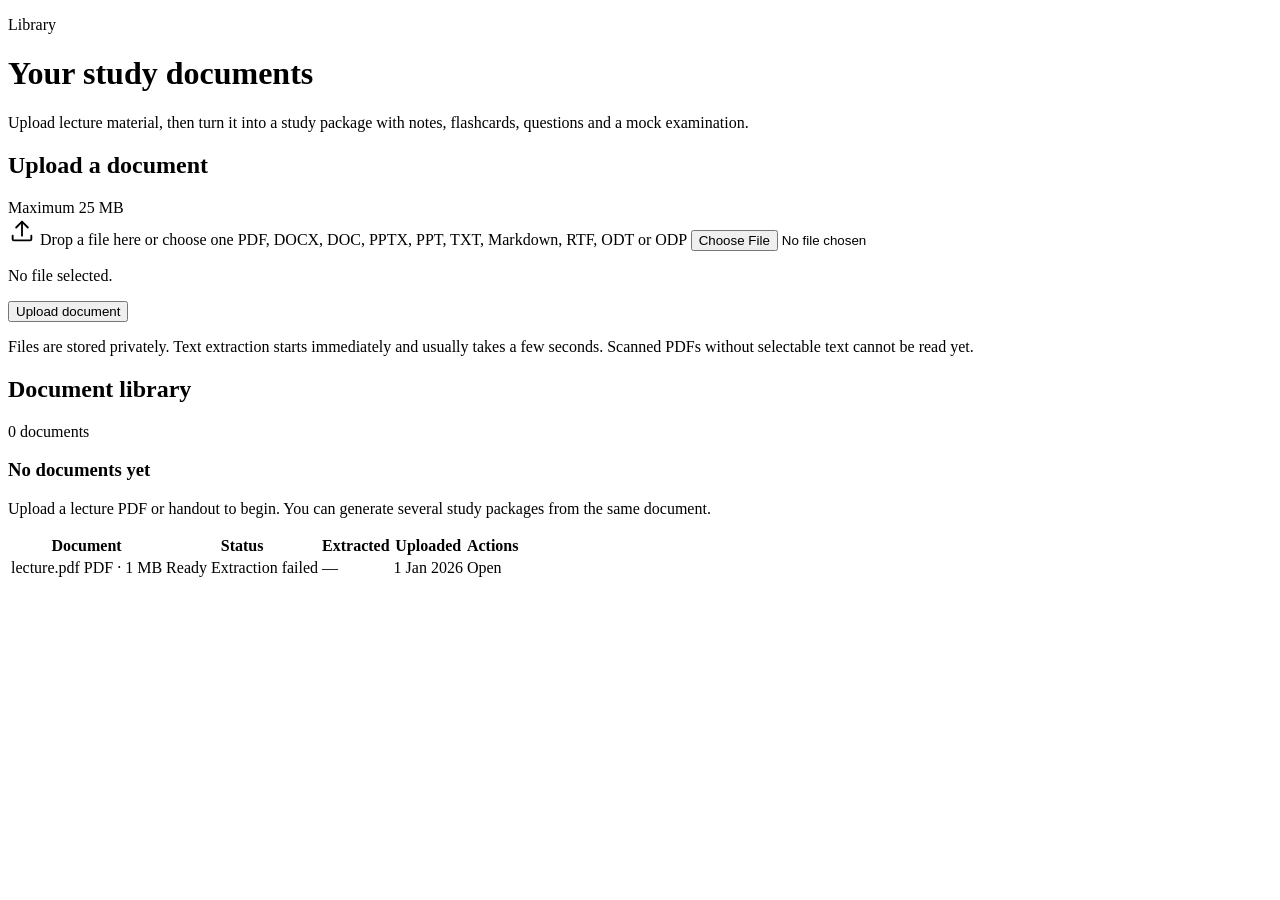
<file: src/main/resources/templates/documents/index.html>
<!DOCTYPE html>
<html lang="en" xmlns:th="http://www.thymeleaf.org">
<head th:replace="~{layout/base :: head('Documents')}"></head>
<body>
<header th:replace="~{layout/base :: nav}"></header>

<main id="main" class="container page">
    <div th:replace="~{layout/base :: aiBanner}"></div>

    <div class="page-head">
        <div>
            <p class="eyebrow">Library</p>
            <h1>Your study documents</h1>
            <p class="muted">Upload lecture material, then turn it into a study package with notes, flashcards,
                questions and a mock examination.</p>
        </div>
    </div>

    <div class="notice notice-success" role="status" th:if="${successMessage}" th:text="${successMessage}"></div>
    <div class="notice notice-error" role="alert" th:if="${errorMessage}" th:text="${errorMessage}"></div>

    <section class="panel upload-panel" aria-labelledby="upload-heading">
        <div class="panel-head">
            <h2 id="upload-heading">Upload a document</h2>
            <span class="muted" th:text="${'Maximum ' + maxUploadMb + ' MB per file'}">Maximum 25 MB</span>
        </div>

        <form id="upload-form" th:action="@{/documents/upload}" method="post" enctype="multipart/form-data"
              class="upload-form">
            <label class="dropzone" id="dropzone" for="file-input" tabindex="0">
                <span class="dropzone-icon" aria-hidden="true">
                    <svg viewBox="0 0 24 24" width="28" height="28" fill="none" stroke="currentColor"
                         stroke-width="1.6" stroke-linecap="round" stroke-linejoin="round">
                        <path d="M12 16V4"></path>
                        <path d="m7 9 5-5 5 5"></path>
                        <path d="M4 16v3a1 1 0 0 0 1 1h14a1 1 0 0 0 1-1v-3"></path>
                    </svg>
                </span>
                <span class="dropzone-title">Drop a file here or choose one</span>
                <span class="dropzone-hint">PDF, DOCX, DOC, PPTX, PPT, TXT, Markdown, RTF, ODT or ODP</span>
                <input id="file-input" name="file" type="file" class="visually-hidden"
                       accept=".pdf,.docx,.doc,.pptx,.ppt,.txt,.md,.markdown,.rtf,.odt,.odp">
            </label>
            <div class="upload-row">
                <p class="upload-selected" id="upload-selected">No file selected.</p>
                <button class="btn btn-primary" type="submit" id="upload-submit">Upload document</button>
            </div>
            <div class="upload-progress" id="upload-progress" hidden>
                <div class="progress"><span class="progress-bar" id="upload-progress-bar" style="width:0%"></span></div>
                <p class="upload-progress-text" id="upload-progress-text">Uploading…</p>
            </div>
        </form>

        <div id="upload-result" class="notice notice-info" role="status" hidden></div>
        <p class="field-hint">Files are stored privately. Text extraction starts immediately and usually takes a
            few seconds. Scanned PDFs without selectable text cannot be read yet.</p>
    </section>

    <section class="panel" aria-labelledby="library-heading">
        <div class="panel-head">
            <h2 id="library-heading">Document library</h2>
            <span class="muted" th:text="${#lists.size(documents) + ( #lists.size(documents) == 1 ? ' document' : ' documents')}">0 documents</span>
        </div>

        <div class="empty-state" th:if="${#lists.isEmpty(documents)}">
            <h3>No documents yet</h3>
            <p>Upload a lecture PDF or handout to begin. You can generate several study packages from the same document.</p>
        </div>

        <div class="table-wrap" th:unless="${#lists.isEmpty(documents)}">
            <table class="data">
                <thead>
                <tr>
                    <th scope="col">Document</th>
                    <th scope="col">Status</th>
                    <th scope="col">Extracted</th>
                    <th scope="col">Uploaded</th>
                    <th scope="col"><span class="visually-hidden">Actions</span></th>
                </tr>
                </thead>
                <tbody>
                <tr th:each="doc : ${documents}" th:attr="data-document-row=${doc.id}">
                    <td>
                        <a class="item-title" th:href="@{/documents/{id}(id=${doc.id})}"
                           th:text="${doc.originalFilename}">lecture.pdf</a>
                        <span class="item-meta" th:text="${#strings.toUpperCase(doc.extension) + ' · ' + @fmt.fileSize(doc.sizeBytes)}">PDF · 1 MB</span>
                    </td>
                    <td>
                        <span class="status-pill"
                              th:classappend="${'is-' + #strings.toLowerCase(doc.status.name())}"
                              th:text="${@fmt.label(doc.status.name())}">Ready</span>
                        <span class="status-detail" th:if="${doc.status.name() == 'FAILED' and doc.failureReason != null}"
                              th:text="${doc.failureReason}">Extraction failed</span>
                    </td>
                    <td th:text="${doc.status.name() == 'READY' ? (doc.chunkCount + ' sections') : '—'}">—</td>
                    <td th:text="${@fmt.date(doc.createdAt)}">1 Jan 2026</td>
                    <td class="cell-action">
                        <a class="text-link" th:href="@{/documents/{id}(id=${doc.id})}">Open</a>
                    </td>
                </tr>
                </tbody>
            </table>
        </div>
    </section>
</main>

<footer th:replace="~{layout/base :: footer}"></footer>
<script th:src="@{/js/app.js}"></script>
<script th:src="@{/js/upload.js}"></script>
</body>
</html>
</file>
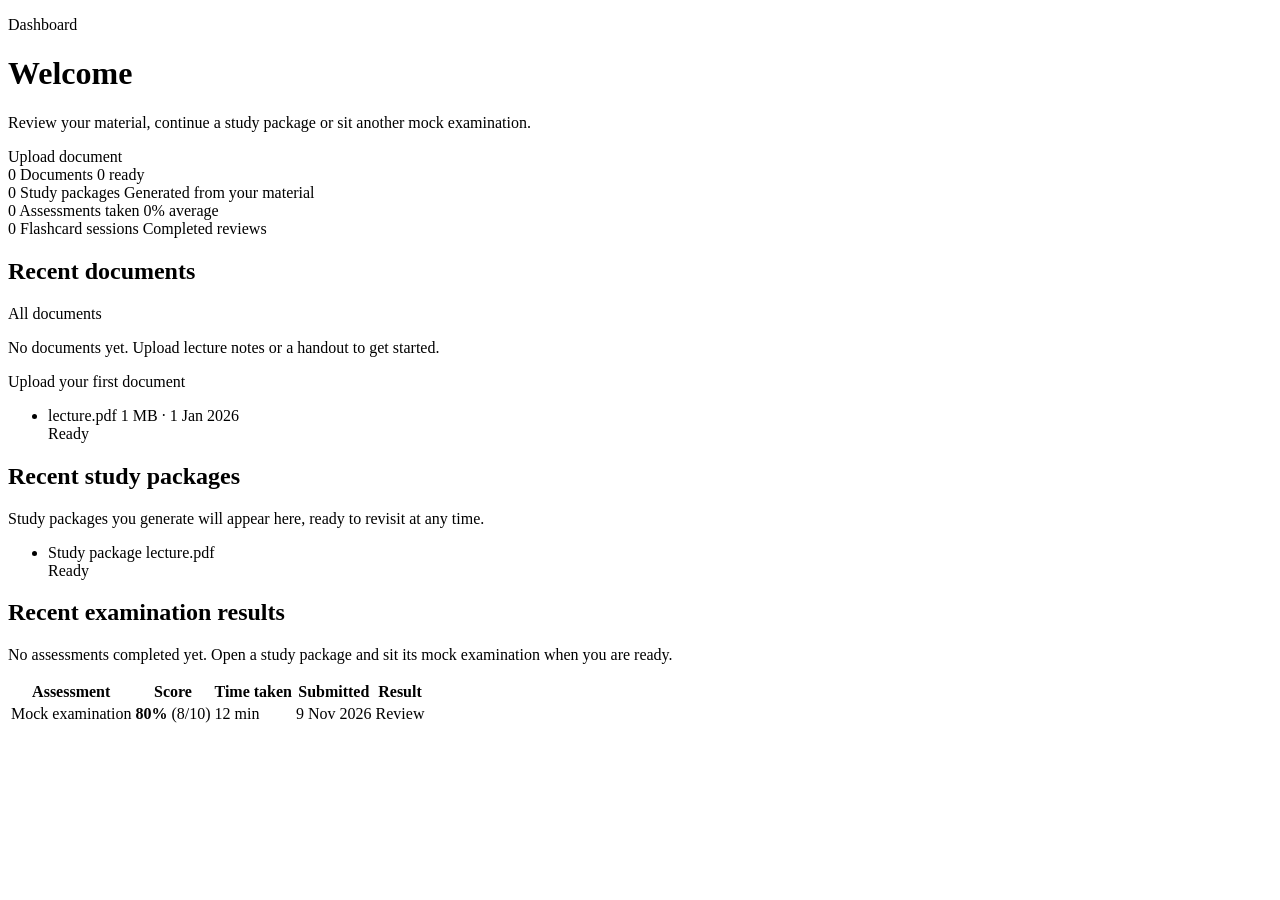
<file: src/main/resources/templates/dashboard.html>
<!DOCTYPE html>
<html lang="en" xmlns:th="http://www.thymeleaf.org">
<head th:replace="~{layout/base :: head('Dashboard')}"></head>
<body>
<header th:replace="~{layout/base :: nav}"></header>

<main id="main" class="container page">
    <div th:replace="~{layout/base :: aiBanner}"></div>

    <div class="page-head">
        <div>
            <p class="eyebrow">Dashboard</p>
            <h1 th:text="${'Good to see you, ' + studentName + '.'}">Welcome</h1>
            <p class="muted">Review your material, continue a study package or sit another mock examination.</p>
        </div>
        <div class="page-actions">
            <a class="btn btn-primary" th:href="@{/documents}">Upload document</a>
        </div>
    </div>

    <section class="stats" aria-label="Study overview">
        <div class="stat">
            <span class="stat-value" th:text="${documentCount}">0</span>
            <span class="stat-label">Documents</span>
            <span class="stat-meta" th:text="${readyDocumentCount + ' ready to study'}">0 ready</span>
        </div>
        <div class="stat">
            <span class="stat-value" th:text="${studyPackCount}">0</span>
            <span class="stat-label">Study packages</span>
            <span class="stat-meta">Generated from your material</span>
        </div>
        <div class="stat">
            <span class="stat-value" th:text="${attemptCount}">0</span>
            <span class="stat-label">Assessments taken</span>
            <span class="stat-meta" th:text="${averageScore + '% average score'}">0% average</span>
        </div>
        <div class="stat">
            <span class="stat-value" th:text="${flashcardReviewCount}">0</span>
            <span class="stat-label">Flashcard sessions</span>
            <span class="stat-meta">Completed reviews</span>
        </div>
    </section>

    <div class="grid grid-2 dashboard-grid">
        <section class="panel">
            <div class="panel-head">
                <h2>Recent documents</h2>
                <a class="text-link" th:href="@{/documents}">All documents</a>
            </div>
            <div class="empty-state" th:if="${#lists.isEmpty(documents)}">
                <p>No documents yet. Upload lecture notes or a handout to get started.</p>
                <a class="btn btn-secondary btn-sm" th:href="@{/documents}">Upload your first document</a>
            </div>
            <ul class="item-list" th:unless="${#lists.isEmpty(documents)}">
                <li class="item" th:each="doc : ${documents}">
                    <div class="item-main">
                        <a class="item-title" th:href="@{/documents/{id}(id=${doc.id})}"
                           th:text="${doc.originalFilename}">lecture.pdf</a>
                        <span class="item-meta">
                            <span th:text="${@fmt.fileSize(doc.sizeBytes)}">1 MB</span>
                            <span aria-hidden="true">·</span>
                            <span th:text="${@fmt.date(doc.createdAt)}">1 Jan 2026</span>
                        </span>
                    </div>
                    <span class="status-pill"
                          th:classappend="${'is-' + #strings.toLowerCase(doc.status.name())}"
                          th:text="${@fmt.label(doc.status.name())}">Ready</span>
                </li>
            </ul>
        </section>

        <section class="panel">
            <div class="panel-head">
                <h2>Recent study packages</h2>
            </div>
            <div class="empty-state" th:if="${#lists.isEmpty(studyPacks)}">
                <p>Study packages you generate will appear here, ready to revisit at any time.</p>
            </div>
            <ul class="item-list" th:unless="${#lists.isEmpty(studyPacks)}">
                <li class="item" th:each="pack : ${studyPacks}">
                    <div class="item-main">
                        <a class="item-title" th:href="@{/study-packs/{id}(id=${pack.id})}"
                           th:text="${pack.title}">Study package</a>
                        <span class="item-meta" th:text="${pack.documentFilename}">lecture.pdf</span>
                    </div>
                    <span class="status-pill"
                          th:classappend="${'is-' + #strings.toLowerCase(pack.status.name())}"
                          th:text="${pack.status.name() == 'READY' ? 'Ready' : @fmt.label(pack.status.name())}">Ready</span>
                </li>
            </ul>
        </section>
    </div>

    <section class="panel">
        <div class="panel-head">
            <h2>Recent examination results</h2>
        </div>
        <div class="empty-state" th:if="${#lists.isEmpty(recentAttempts)}">
            <p>No assessments completed yet. Open a study package and sit its mock examination when you are ready.</p>
        </div>
        <div class="table-wrap" th:unless="${#lists.isEmpty(recentAttempts)}">
            <table class="data">
                <thead>
                <tr>
                    <th scope="col">Assessment</th>
                    <th scope="col">Score</th>
                    <th scope="col">Time taken</th>
                    <th scope="col">Submitted</th>
                    <th scope="col"><span class="visually-hidden">Result</span></th>
                </tr>
                </thead>
                <tbody>
                <tr th:each="attempt : ${recentAttempts}">
                    <td th:text="${attempt.mode == 'MOCK' ? 'Mock examination' : 'Practice questions'}">Mock examination</td>
                    <td>
                        <strong th:text="${attempt.percentage + '%'}">80%</strong>
                        <span class="muted" th:text="${'(' + attempt.score + '/' + attempt.totalQuestions + ')'}">(8/10)</span>
                    </td>
                    <td th:text="${@fmt.duration(attempt.durationSeconds)}">12 min</td>
                    <td th:text="${@fmt.dateTime(attempt.submittedAt)}">9 Nov 2026</td>
                    <td class="cell-action">
                        <a class="text-link"
                           th:href="@{/study-packs/{id}/attempts/{attempt}(id=${attempt.studyPackId},attempt=${attempt.id})}">
                            Review
                        </a>
                    </td>
                </tr>
                </tbody>
            </table>
        </div>
    </section>
</main>

<footer th:replace="~{layout/base :: footer}"></footer>
</body>
</html>
</file>
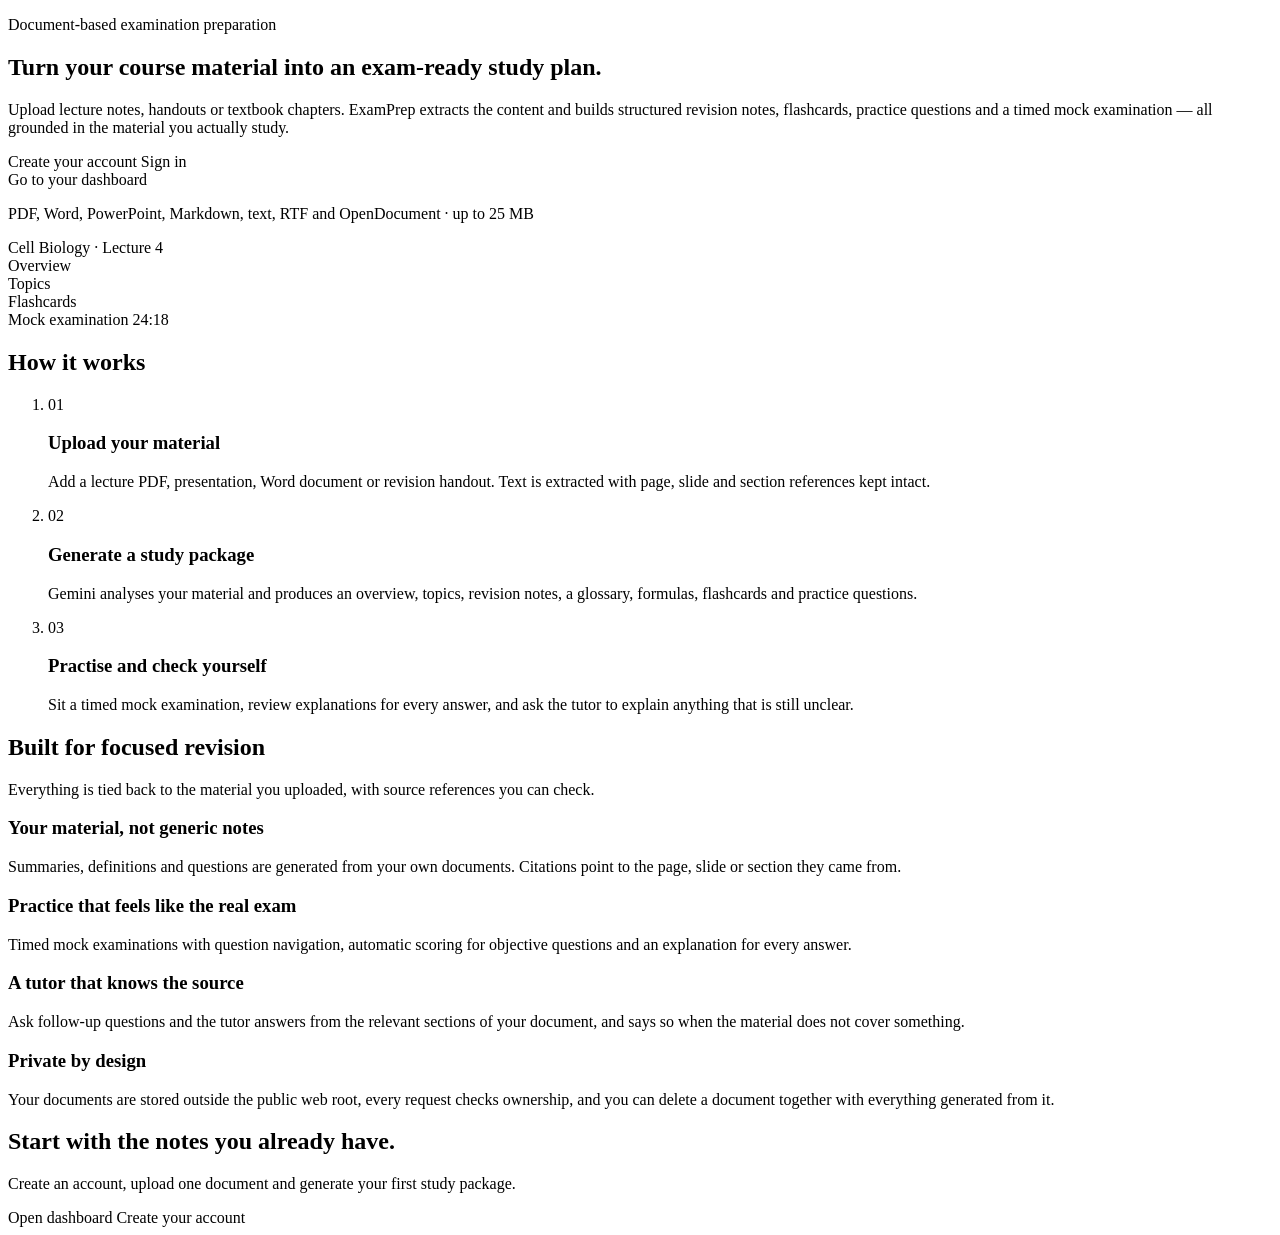
<file: src/main/resources/templates/landing.html>
<!DOCTYPE html>
<html lang="en" xmlns:th="http://www.thymeleaf.org">
<head th:replace="~{layout/base :: head('Study from your own course material')}"></head>
<body>
<header th:replace="~{layout/base :: nav}"></header>

<main id="main">
    <section class="hero">
        <div class="container hero-inner">
            <div class="hero-copy">
                <p class="eyebrow">Document-based examination preparation</p>
                <h1>Turn your course material into an exam-ready study plan.</h1>
                <p class="lede">
                    Upload lecture notes, handouts or textbook chapters. ExamPrep extracts the content and
                    builds structured revision notes, flashcards, practice questions and a timed mock
                    examination — all grounded in the material you actually study.
                </p>
                <div class="hero-actions" th:if="${!signedIn}">
                    <a class="btn btn-primary" th:href="@{/register}">Create your account</a>
                    <a class="btn btn-secondary" th:href="@{/login}">Sign in</a>
                </div>
                <div class="hero-actions" th:if="${signedIn}">
                    <a class="btn btn-primary" th:href="@{/dashboard}">Go to your dashboard</a>
                </div>
                <p class="hero-note">PDF, Word, PowerPoint, Markdown, text, RTF and OpenDocument · up to 25 MB</p>
            </div>
            <div class="hero-preview" aria-hidden="true">
                <div class="preview-top">
                    <span class="preview-dot"></span>
                    <span class="preview-title">Cell Biology · Lecture 4</span>
                </div>
                <div class="preview-section">
                    <span class="preview-label">Overview</span>
                    <span class="preview-line w-90"></span>
                    <span class="preview-line w-70"></span>
                </div>
                <div class="preview-grid">
                    <div class="preview-tile">
                        <span class="preview-label">Topics</span>
                        <span class="preview-line w-80"></span>
                        <span class="preview-line w-60"></span>
                    </div>
                    <div class="preview-tile">
                        <span class="preview-label">Flashcards</span>
                        <span class="preview-line w-70"></span>
                        <span class="preview-line w-50"></span>
                    </div>
                </div>
                <div class="preview-tile preview-exam">
                    <span class="preview-label">Mock examination</span>
                    <span class="preview-timer">24:18</span>
                </div>
            </div>
        </div>
    </section>

    <section class="section-band">
        <div class="container">
            <h2>How it works</h2>
            <ol class="steps">
                <li class="step">
                    <span class="step-number">01</span>
                    <h3>Upload your material</h3>
                    <p>Add a lecture PDF, presentation, Word document or revision handout. Text is extracted
                        with page, slide and section references kept intact.</p>
                </li>
                <li class="step">
                    <span class="step-number">02</span>
                    <h3>Generate a study package</h3>
                    <p>Gemini analyses your material and produces an overview, topics, revision notes, a
                        glossary, formulas, flashcards and practice questions.</p>
                </li>
                <li class="step">
                    <span class="step-number">03</span>
                    <h3>Practise and check yourself</h3>
                    <p>Sit a timed mock examination, review explanations for every answer, and ask the
                        tutor to explain anything that is still unclear.</p>
                </li>
            </ol>
        </div>
    </section>

    <section class="container section">
        <div class="section-heading">
            <h2>Built for focused revision</h2>
            <p class="muted">Everything is tied back to the material you uploaded, with source references you can check.</p>
        </div>
        <div class="grid grid-2 benefits">
            <article class="benefit">
                <h3>Your material, not generic notes</h3>
                <p>Summaries, definitions and questions are generated from your own documents. Citations point
                    to the page, slide or section they came from.</p>
            </article>
            <article class="benefit">
                <h3>Practice that feels like the real exam</h3>
                <p>Timed mock examinations with question navigation, automatic scoring for objective questions
                    and an explanation for every answer.</p>
            </article>
            <article class="benefit">
                <h3>A tutor that knows the source</h3>
                <p>Ask follow-up questions and the tutor answers from the relevant sections of your document,
                    and says so when the material does not cover something.</p>
            </article>
            <article class="benefit">
                <h3>Private by design</h3>
                <p>Your documents are stored outside the public web root, every request checks ownership, and
                    you can delete a document together with everything generated from it.</p>
            </article>
        </div>
    </section>

    <section class="container">
        <div class="cta-band">
            <div>
                <h2>Start with the notes you already have.</h2>
                <p class="muted">Create an account, upload one document and generate your first study package.</p>
            </div>
            <a class="btn btn-primary" th:href="@{/dashboard}" th:if="${signedIn}">Open dashboard</a>
            <a class="btn btn-primary" th:href="@{/register}" th:unless="${signedIn}">Create your account</a>
        </div>
    </section>
</main>

<footer th:replace="~{layout/base :: footer}"></footer>
</body>
</html>
</file>
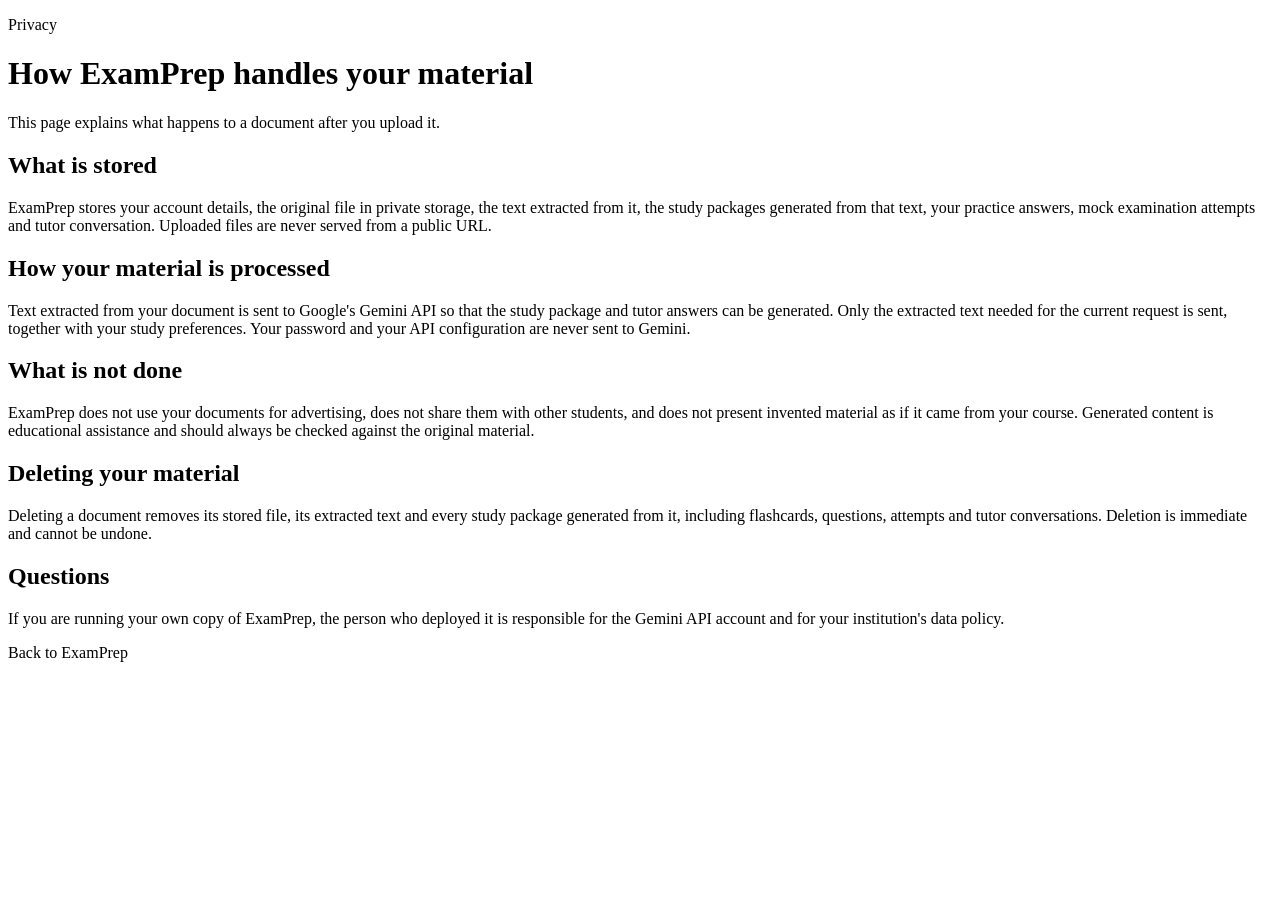
<file: src/main/resources/templates/privacy.html>
<!DOCTYPE html>
<html lang="en" xmlns:th="http://www.thymeleaf.org">
<head th:replace="~{layout/base :: head('Privacy and data use')}"></head>
<body>
<header th:replace="~{layout/base :: nav}"></header>

<main id="main" class="container page container-narrow">
    <p class="eyebrow">Privacy</p>
    <h1>How ExamPrep handles your material</h1>
    <p class="lede">This page explains what happens to a document after you upload it.</p>

    <section class="section">
        <h2>What is stored</h2>
        <p>ExamPrep stores your account details, the original file in private storage, the text extracted from it,
            the study packages generated from that text, your practice answers, mock examination attempts and
            tutor conversation. Uploaded files are never served from a public URL.</p>

        <h2>How your material is processed</h2>
        <p>Text extracted from your document is sent to Google's Gemini API so that the study package and tutor
            answers can be generated. Only the extracted text needed for the current request is sent, together
            with your study preferences. Your password and your API configuration are never sent to Gemini.</p>

        <h2>What is not done</h2>
        <p>ExamPrep does not use your documents for advertising, does not share them with other students, and does
            not present invented material as if it came from your course. Generated content is educational
            assistance and should always be checked against the original material.</p>

        <h2>Deleting your material</h2>
        <p>Deleting a document removes its stored file, its extracted text and every study package generated from
            it, including flashcards, questions, attempts and tutor conversations. Deletion is immediate and cannot
            be undone.</p>

        <h2>Questions</h2>
        <p>If you are running your own copy of ExamPrep, the person who deployed it is responsible for the Gemini
            API account and for your institution's data policy.</p>
    </section>

    <a class="btn btn-secondary" th:href="@{/}">Back to ExamPrep</a>
</main>

<footer th:replace="~{layout/base :: footer}"></footer>
</body>
</html>
</file>
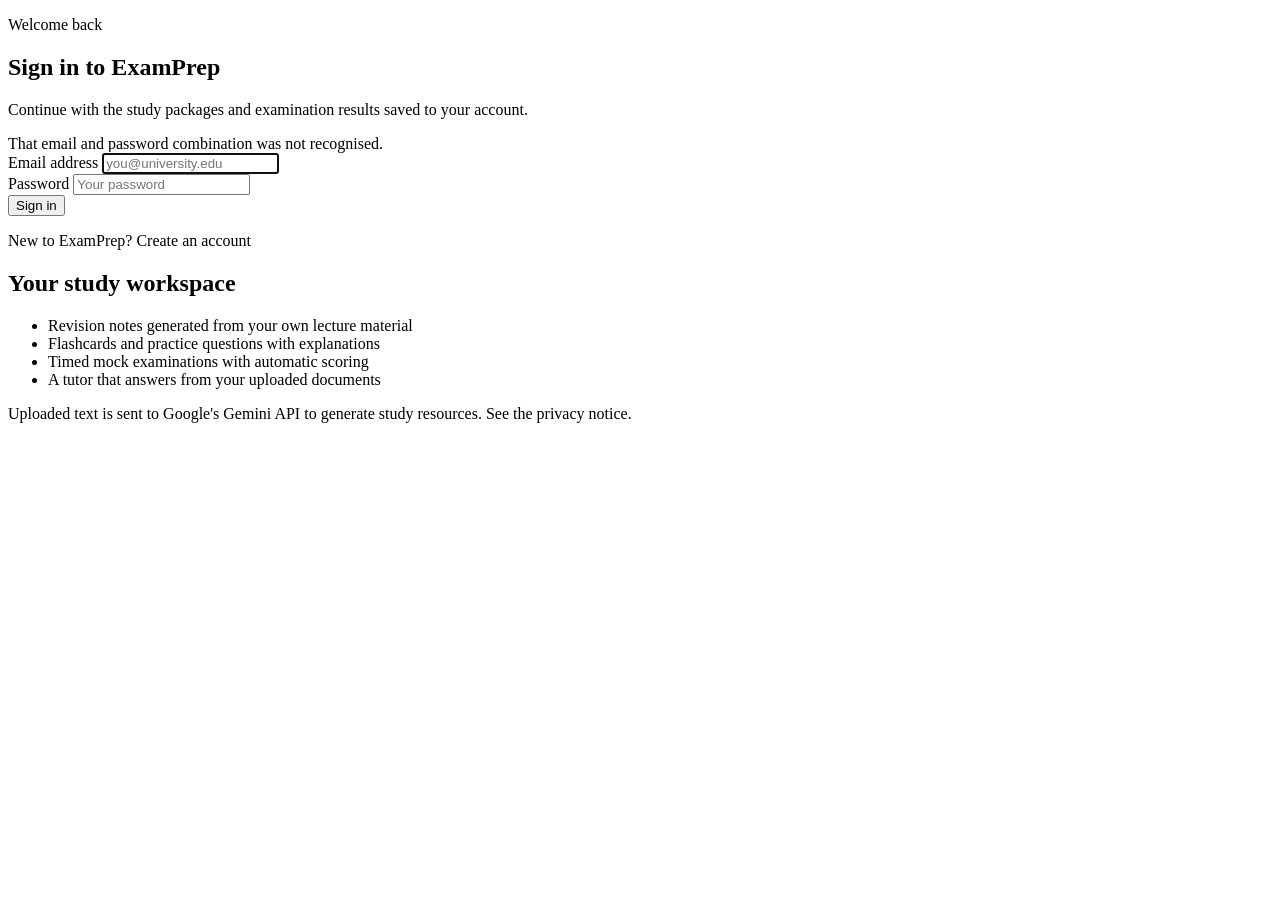
<file: src/main/resources/templates/auth/login.html>
<!DOCTYPE html>
<html lang="en" xmlns:th="http://www.thymeleaf.org">
<head th:replace="~{layout/base :: head('Sign in')}"></head>
<body>
<header th:replace="~{layout/base :: nav}"></header>

<main id="main" class="container auth-main">
    <div class="auth-layout">
        <section class="auth-card">
            <p class="eyebrow">Welcome back</p>
            <h1>Sign in to ExamPrep</h1>
            <p class="muted">Continue with the study packages and examination results saved to your account.</p>

            <div class="notice notice-success" role="status" th:if="${successMessage}" th:text="${successMessage}"></div>
            <div class="notice notice-error" role="alert" th:if="${param.error}">
                That email and password combination was not recognised.
            </div>

            <form th:action="@{/login}" method="post" class="form">
                <div class="field">
                    <label for="email">Email address</label>
                    <input id="email" name="email" type="email" autocomplete="email" required autofocus
                           placeholder="you@university.edu">
                </div>
                <div class="field">
                    <label for="password">Password</label>
                    <input id="password" name="password" type="password" autocomplete="current-password" required
                           placeholder="Your password">
                </div>
                <button class="btn btn-primary btn-block" type="submit">Sign in</button>
            </form>

            <p class="auth-switch">New to ExamPrep?
                <a th:href="@{/register}">Create an account</a>
            </p>
        </section>
        <aside class="auth-aside">
            <h2>Your study workspace</h2>
            <ul class="plain-list">
                <li>Revision notes generated from your own lecture material</li>
                <li>Flashcards and practice questions with explanations</li>
                <li>Timed mock examinations with automatic scoring</li>
                <li>A tutor that answers from your uploaded documents</li>
            </ul>
            <p class="auth-aside-note">Uploaded text is sent to Google's Gemini API to generate study resources.
                See the <a th:href="@{/privacy}">privacy notice</a>.</p>
        </aside>
    </div>
</main>

<footer th:replace="~{layout/base :: footer}"></footer>
</body>
</html>
</file>
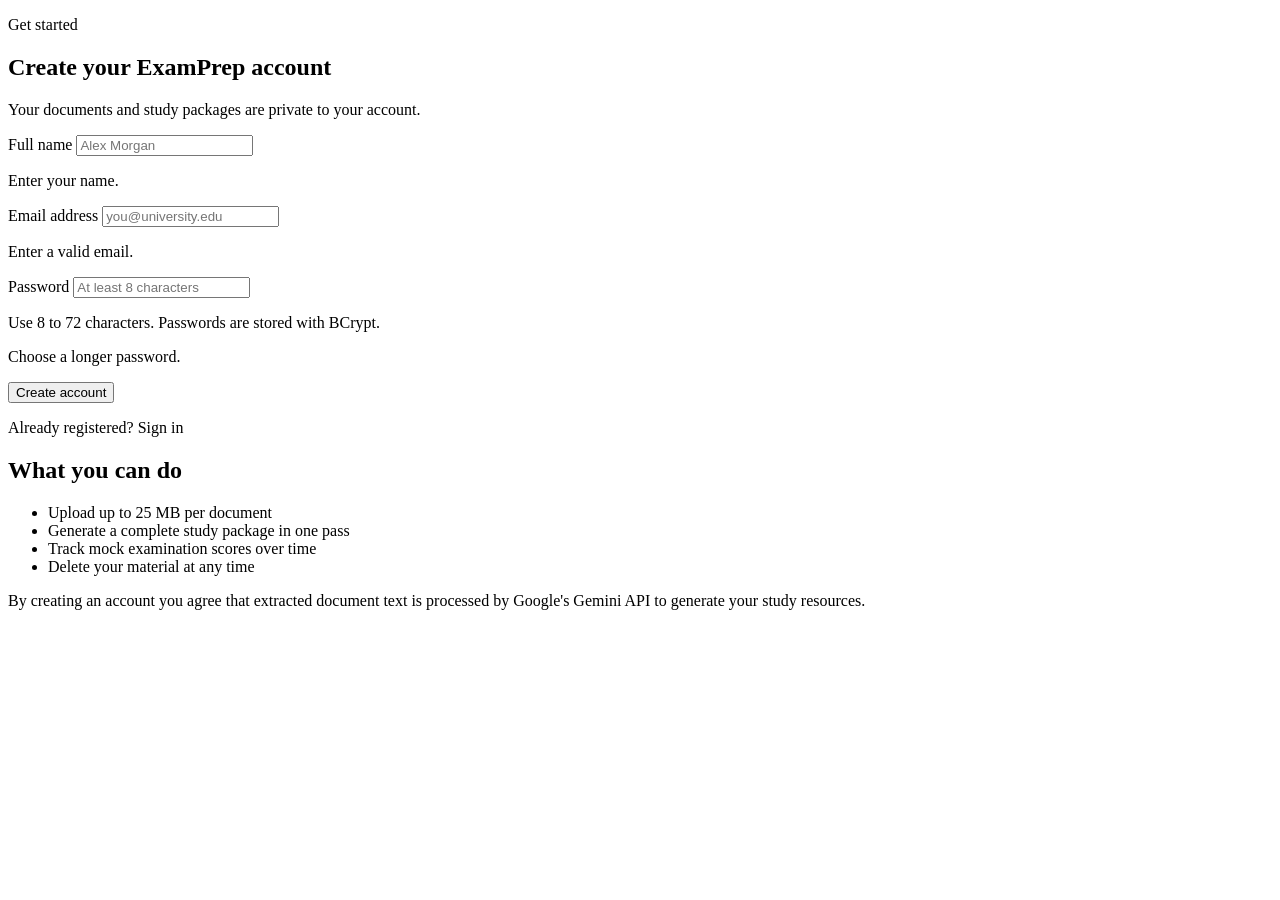
<file: src/main/resources/templates/auth/register.html>
<!DOCTYPE html>
<html lang="en" xmlns:th="http://www.thymeleaf.org">
<head th:replace="~{layout/base :: head('Create your account')}"></head>
<body>
<header th:replace="~{layout/base :: nav}"></header>

<main id="main" class="container auth-main">
    <div class="auth-layout">
        <section class="auth-card">
            <p class="eyebrow">Get started</p>
            <h1>Create your ExamPrep account</h1>
            <p class="muted">Your documents and study packages are private to your account.</p>

            <form th:action="@{/register}" th:object="${form}" method="post" class="form" novalidate>
                <div class="field">
                    <label for="fullName">Full name</label>
                    <input id="fullName" type="text" th:field="*{fullName}" autocomplete="name" required
                           placeholder="Alex Morgan" aria-describedby="fullName-error">
                    <p class="field-error" id="fullName-error" th:if="${#fields.hasErrors('fullName')}"
                       th:errors="*{fullName}">Enter your name.</p>
                </div>
                <div class="field">
                    <label for="email">Email address</label>
                    <input id="email" type="email" th:field="*{email}" autocomplete="email" required
                           placeholder="you@university.edu" aria-describedby="email-error">
                    <p class="field-error" id="email-error" th:if="${#fields.hasErrors('email')}"
                       th:errors="*{email}">Enter a valid email.</p>
                </div>
                <div class="field">
                    <label for="password">Password</label>
                    <input id="password" type="password" th:field="*{password}" autocomplete="new-password" required
                           placeholder="At least 8 characters" aria-describedby="password-hint password-error">
                    <p class="field-hint" id="password-hint">Use 8 to 72 characters. Passwords are stored with BCrypt.</p>
                    <p class="field-error" id="password-error" th:if="${#fields.hasErrors('password')}"
                       th:errors="*{password}">Choose a longer password.</p>
                </div>
                <button class="btn btn-primary btn-block" type="submit">Create account</button>
            </form>

            <p class="auth-switch">Already registered?
                <a th:href="@{/login}">Sign in</a>
            </p>
        </section>
        <aside class="auth-aside">
            <h2>What you can do</h2>
            <ul class="plain-list">
                <li>Upload up to 25 MB per document</li>
                <li>Generate a complete study package in one pass</li>
                <li>Track mock examination scores over time</li>
                <li>Delete your material at any time</li>
            </ul>
            <p class="auth-aside-note">By creating an account you agree that extracted document text is processed
                by Google's Gemini API to generate your study resources.</p>
        </aside>
    </div>
</main>

<footer th:replace="~{layout/base :: footer}"></footer>
</body>
</html>
</file>
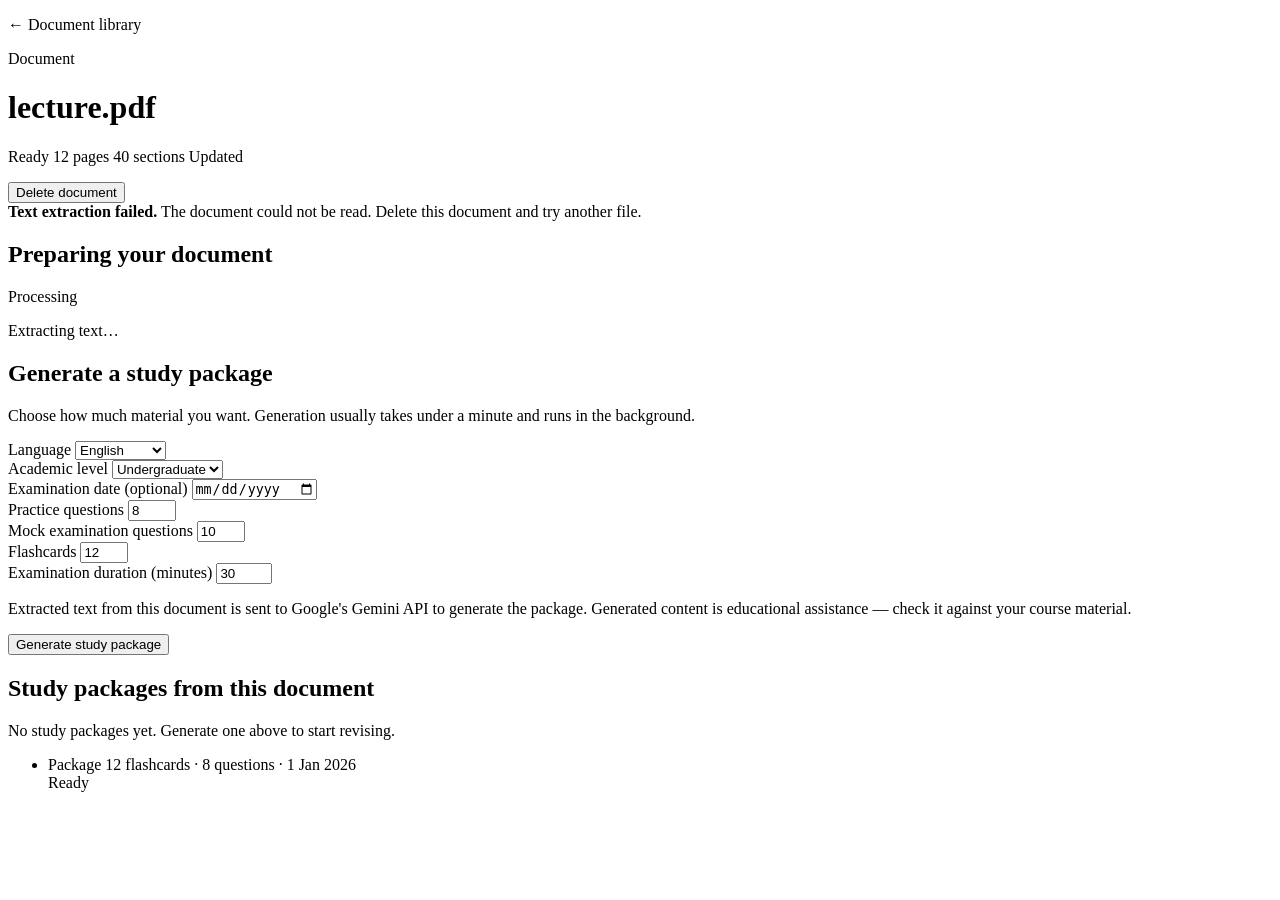
<file: src/main/resources/templates/documents/detail.html>
<!DOCTYPE html>
<html lang="en" xmlns:th="http://www.thymeleaf.org">
<head th:replace="~{layout/base :: head(${document.filename})}"></head>
<body>
<header th:replace="~{layout/base :: nav}"></header>

<main id="main" class="container page">
    <div th:replace="~{layout/base :: aiBanner}"></div>

    <p class="back-link"><a th:href="@{/documents}">← Document library</a></p>

    <div class="page-head">
        <div>
            <p class="eyebrow">Document</p>
            <h1 th:text="${document.filename}">lecture.pdf</h1>
            <p class="item-meta">
                <span class="status-pill"
                      th:classappend="${'is-' + #strings.toLowerCase(document.status.name())}"
                      th:text="${@fmt.label(document.status.name())}">Ready</span>
                <span th:if="${document.pageCount > 0}" th:text="${document.pageCount + ' pages'}">12 pages</span>
                <span th:if="${document.chunkCount > 0}" th:text="${document.chunkCount + ' source sections'}">40 sections</span>
                <span th:text="${'Updated ' + @fmt.dateTime(document.updatedAt)}">Updated</span>
            </p>
        </div>
        <div class="page-actions">
            <form th:action="@{/documents/{id}/delete(id=${document.documentId})}" method="post"
                  data-confirm="Delete this document and every study package generated from it? This cannot be undone.">
                <button class="btn btn-danger btn-sm" type="submit">Delete document</button>
            </form>
        </div>
    </div>

    <div class="notice notice-error" role="alert"
         th:if="${document.status.name() == 'FAILED'}">
        <strong>Text extraction failed.</strong>
        <span th:text="${document.failureReason} ?: 'The document could not be read.'">The document could not be read.</span>
        <span> Delete this document and try another file.</span>
    </div>

    <section class="panel" th:if="${document.status.name() != 'READY' and document.status.name() != 'FAILED'}"
             th:attr="data-document-poll=@{/api/documents/{id}/status(id=${document.documentId})}"
             aria-live="polite">
        <div class="panel-head">
            <h2>Preparing your document</h2>
            <span class="status-pill is-processing">Processing</span>
        </div>
        <p id="document-status-message" class="muted"
           th:text="${document.status.name() == 'UPLOADED' ? 'Queued for text extraction.' : 'Extracting text — this usually takes a few seconds.'}">
            Extracting text…
        </p>
        <div class="progress"><span class="progress-bar indeterminate"></span></div>
    </section>

    <section class="panel" th:if="${document.status.name() == 'READY'}">
        <div class="panel-head">
            <h2>Generate a study package</h2>
        </div>
        <p class="muted">Choose how much material you want. Generation usually takes under a minute and runs in the
            background.</p>
        <form th:action="@{/documents/{id}/study-packs(id=${document.documentId})}" method="post" class="form generation-form">
            <div class="form-grid">
                <div class="field">
                    <label for="language">Language</label>
                    <select id="language" name="language">
                        <option value="English" selected>English</option>
                        <option value="Afrikaans">Afrikaans</option>
                        <option value="French">French</option>
                        <option value="German">German</option>
                        <option value="Spanish">Spanish</option>
                        <option value="Portuguese">Portuguese</option>
                        <option value="Arabic">Arabic</option>
                        <option value="isiZulu">isiZulu</option>
                        <option value="Other">Other</option>
                    </select>
                </div>
                <div class="field">
                    <label for="academicLevel">Academic level</label>
                    <select id="academicLevel" name="academicLevel">
                        <option value="High school">High school</option>
                        <option value="Undergraduate" selected>Undergraduate</option>
                        <option value="Honours">Honours</option>
                        <option value="Postgraduate">Postgraduate</option>
                        <option value="Professional">Professional</option>
                    </select>
                </div>
                <div class="field">
                    <label for="examDate">Examination date <span class="optional">(optional)</span></label>
                    <input id="examDate" name="examDate" type="date" th:attr="min=${today}">
                </div>
                <div class="field">
                    <label for="practiceQuestionCount">Practice questions</label>
                    <input id="practiceQuestionCount" name="practiceQuestionCount" type="number" min="4" max="20" value="8">
                </div>
                <div class="field">
                    <label for="mockQuestionCount">Mock examination questions</label>
                    <input id="mockQuestionCount" name="mockQuestionCount" type="number" min="5" max="25" value="10">
                </div>
                <div class="field">
                    <label for="flashcardCount">Flashcards</label>
                    <input id="flashcardCount" name="flashcardCount" type="number" min="4" max="30" value="12">
                </div>
                <div class="field">
                    <label for="mockDurationMinutes">Examination duration (minutes)</label>
                    <input id="mockDurationMinutes" name="mockDurationMinutes" type="number" min="5" max="180" value="30">
                </div>
            </div>
            <p class="field-hint">Extracted text from this document is sent to Google's Gemini API to generate the
                package. Generated content is educational assistance — check it against your course material.</p>
            <button class="btn btn-primary" type="submit">Generate study package</button>
        </form>
    </section>

    <section class="panel">
        <div class="panel-head">
            <h2>Study packages from this document</h2>
        </div>
        <div class="empty-state" th:if="${#lists.isEmpty(studyPacks)}">
            <p>No study packages yet. Generate one above to start revising.</p>
        </div>
        <ul class="item-list" th:unless="${#lists.isEmpty(studyPacks)}">
            <li class="item" th:each="pack : ${studyPacks}">
                <div class="item-main">
                    <a class="item-title" th:href="@{/study-packs/{id}(id=${pack.id})}" th:text="${pack.title}">Package</a>
                    <span class="item-meta">
                        <span th:text="${pack.flashcardCount + ' flashcards'}">12 flashcards</span>
                        <span aria-hidden="true">·</span>
                        <span th:text="${pack.practiceQuestionCount + ' practice questions'}">8 questions</span>
                        <span aria-hidden="true">·</span>
                        <span th:text="${@fmt.date(pack.createdAt)}">1 Jan 2026</span>
                    </span>
                </div>
                <span class="status-pill"
                      th:classappend="${'is-' + #strings.toLowerCase(pack.status.name())}"
                      th:text="${@fmt.label(pack.status.name())}">Ready</span>
            </li>
        </ul>
    </section>
</main>

<footer th:replace="~{layout/base :: footer}"></footer>
<script th:src="@{/js/app.js}"></script>
</body>
</html>
</file>
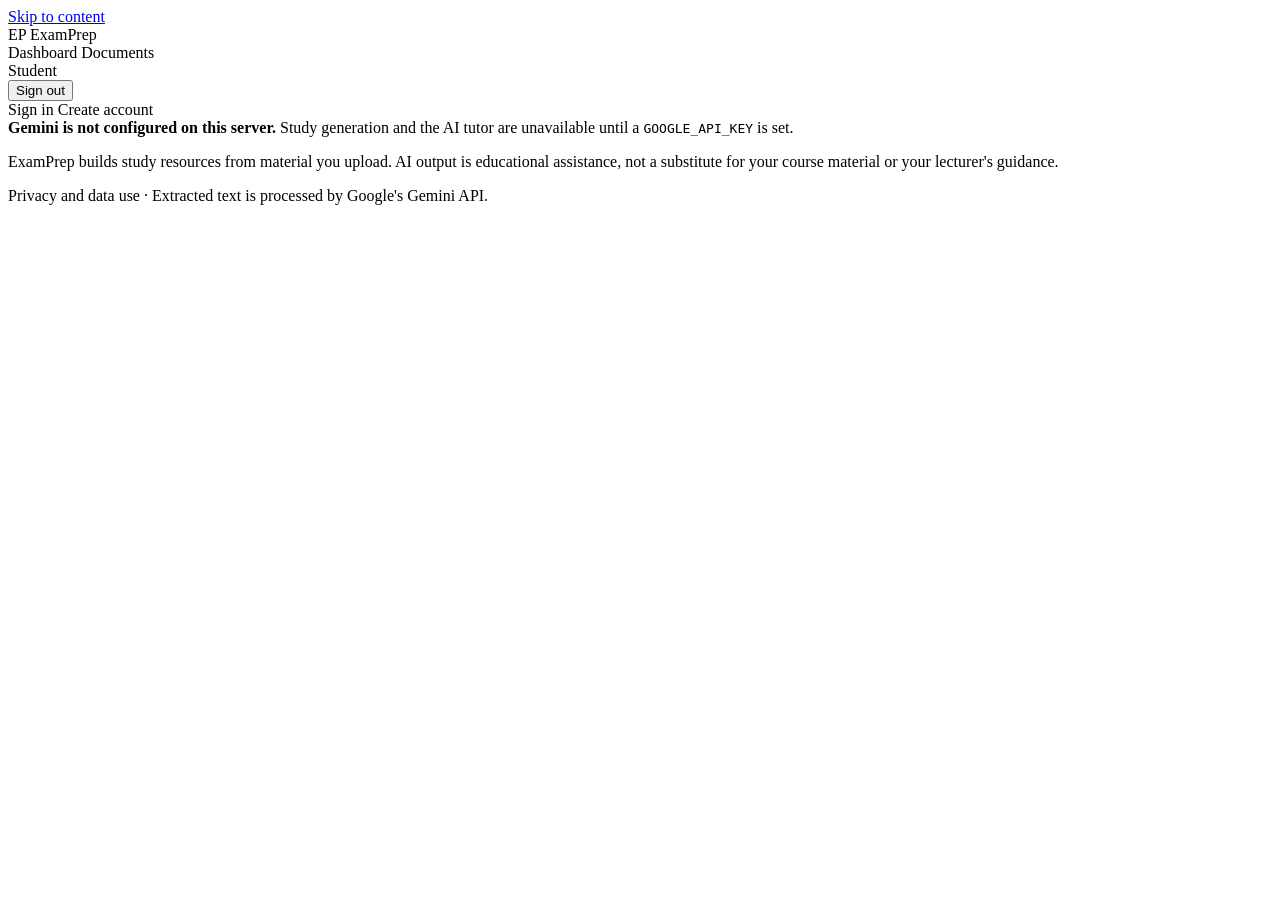
<file: src/main/resources/templates/layout/base.html>
<!DOCTYPE html>
<html lang="en" xmlns:th="http://www.thymeleaf.org">
<head th:fragment="head(title)">
    <meta charset="UTF-8">
    <meta name="viewport" content="width=device-width, initial-scale=1">
    <title th:text="${title} + ' · ExamPrep'">ExamPrep</title>
    <meta name="description" content="ExamPrep turns your course material into revision notes, flashcards, practice questions and mock examinations.">
    <link rel="stylesheet" th:href="@{/css/app.css}">
    <meta name="_csrf" th:content="${_csrf.token}">
    <meta name="_csrf_header" th:content="${_csrf.headerName}">
</head>
<body>

<a class="skip-link" href="#main">Skip to content</a>

<header class="site-header" th:fragment="nav">
    <div class="container header-inner">
        <a class="brand" th:href="@{/}" aria-label="ExamPrep home">
            <span class="brand-mark" aria-hidden="true">EP</span>
            <span class="brand-name">ExamPrep</span>
        </a>
        <nav class="site-nav" aria-label="Main navigation">
            <th:block th:if="${studentName != null}">
                <a th:href="@{/dashboard}">Dashboard</a>
                <a th:href="@{/documents}">Documents</a>
            </th:block>
        </nav>
        <div class="header-actions">
            <th:block th:if="${studentName != null}">
                <span class="student-chip" th:text="${studentName}">Student</span>
                <form th:action="@{/logout}" method="post" class="inline-form">
                    <button class="btn btn-ghost btn-sm" type="submit">Sign out</button>
                </form>
            </th:block>
            <th:block th:if="${studentName == null}">
                <a class="btn btn-ghost btn-sm" th:href="@{/login}">Sign in</a>
                <a class="btn btn-primary btn-sm" th:href="@{/register}">Create account</a>
            </th:block>
        </div>
    </div>
</header>

<div th:fragment="aiBanner" class="container">
    <div class="notice notice-warn" role="status" th:if="${aiConfigured == false}">
        <strong>Gemini is not configured on this server.</strong>
        Study generation and the AI tutor are unavailable until a <code>GOOGLE_API_KEY</code> is set.
    </div>
</div>

<footer class="site-footer" th:fragment="footer">
    <div class="container footer-inner">
        <p>ExamPrep builds study resources from material you upload. AI output is educational assistance,
            not a substitute for your course material or your lecturer's guidance.</p>
        <p class="footer-meta">
            <a th:href="@{/privacy}">Privacy and data use</a>
            <span aria-hidden="true">·</span>
            <span>Extracted text is processed by Google's Gemini API.</span>
        </p>
    </div>
</footer>

</body>
</html>
</file>
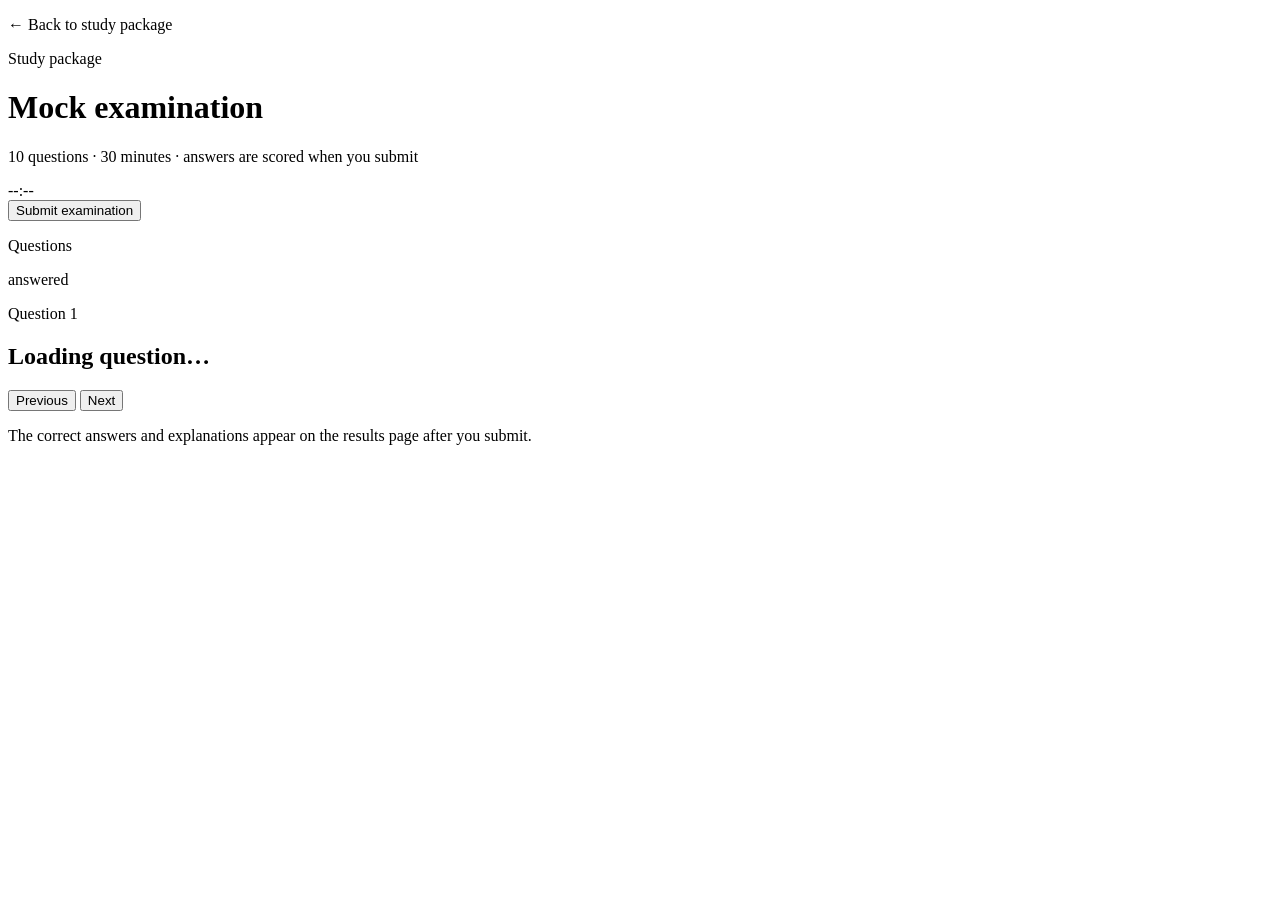
<file: src/main/resources/templates/study/exam.html>
<!DOCTYPE html>
<html lang="en" xmlns:th="http://www.thymeleaf.org">
<head th:replace="~{layout/base :: head('Mock examination')}"></head>
<body>
<header th:replace="~{layout/base :: nav}"></header>

<main id="main" class="container page exam-page">
    <p class="back-link"><a th:href="@{/study-packs/{id}(id=${pack.id})}">← Back to study package</a></p>

    <div class="exam-header">
        <div>
            <p class="eyebrow" th:text="${pack.title}">Study package</p>
            <h1>Mock examination</h1>
            <p class="muted">
                <span th:text="${#lists.size(questions) + ' questions'}">10 questions</span>
                <span aria-hidden="true">·</span>
                <span th:text="${pack.mockDurationMinutes + ' minutes'}">30 minutes</span>
                <span aria-hidden="true">·</span>
                <span>answers are scored when you submit</span>
            </p>
        </div>
        <div class="exam-status">
            <div class="exam-timer" id="exam-timer" aria-live="polite">--:--</div>
            <button class="btn btn-primary" id="exam-submit" type="button">Submit examination</button>
        </div>
    </div>

    <div class="exam-layout">
        <nav class="exam-nav" aria-label="Question navigation">
            <p class="rail-title">Questions</p>
            <ol class="exam-nav-list" id="exam-nav-list"></ol>
            <p class="exam-nav-legend"><span class="dot dot-answered"></span> answered</p>
        </nav>

        <section class="exam-body" aria-live="polite">
            <article class="question-card" id="question-card">
                <p class="practice-meta" id="question-meta">Question 1</p>
                <h2 id="question-prompt">Loading question…</h2>
                <div class="exam-options" id="exam-options" role="radiogroup" aria-labelledby="question-prompt"></div>
                <div class="exam-actions">
                    <button class="btn btn-secondary" id="exam-prev" type="button">Previous</button>
                    <button class="btn btn-secondary" id="exam-next" type="button">Next</button>
                </div>
            </article>

            <div class="notice notice-error" id="exam-error" role="alert" hidden></div>
            <p class="field-hint">The correct answers and explanations appear on the results page after you submit.</p>
        </section>
    </div>

    <noscript>
        <section class="panel">
            <h2>Examination</h2>
            <p>JavaScript is disabled, so the interactive timer and question navigation are unavailable. You can
                still answer every question below and submit the examination.</p>
            <form th:action="@{/study-packs/{id}/exam(id=${pack.id})}" method="post">
                <fieldset class="question-card" th:each="question, iteration : ${questions}"
                          th:attr="data-question-id=${question.id}">
                    <legend th:text="${'Question ' + iteration.count + ': ' + question.prompt}">Question</legend>
                    <label class="exam-option" th:each="option : ${question.options}">
                        <input type="radio" th:name="${'answer_' + question.id}" th:value="${option}">
                        <span th:text="${option}">Option</span>
                    </label>
                    <label class="exam-option" th:if="${#lists.isEmpty(question.options)}">
                        <span class="visually-hidden">Your answer</span>
                        <input type="text" th:name="${'answer_' + question.id}" class="input">
                    </label>
                </fieldset>
                <button class="btn btn-primary" type="submit">Submit examination</button>
            </form>
        </section>
    </noscript>

    <script th:inline="javascript">
        window.examConfig = {
            quizUrl: /*[[@{/api/study-packs/{id}/quiz(id=${pack.id})}]]*/ '',
            resultBaseUrl: /*[[@{/study-packs/{id}/attempts(id=${pack.id})}]]*/ '',
            durationMinutes: /*[[${pack.mockDurationMinutes}]]*/ 30,
            questions: /*[[${questions}]]*/ []
        };
    </script>
</main>

<footer th:replace="~{layout/base :: footer}"></footer>
<script th:src="@{/js/app.js}"></script>
<script th:src="@{/js/exam.js}"></script>
</body>
</html>
</file>
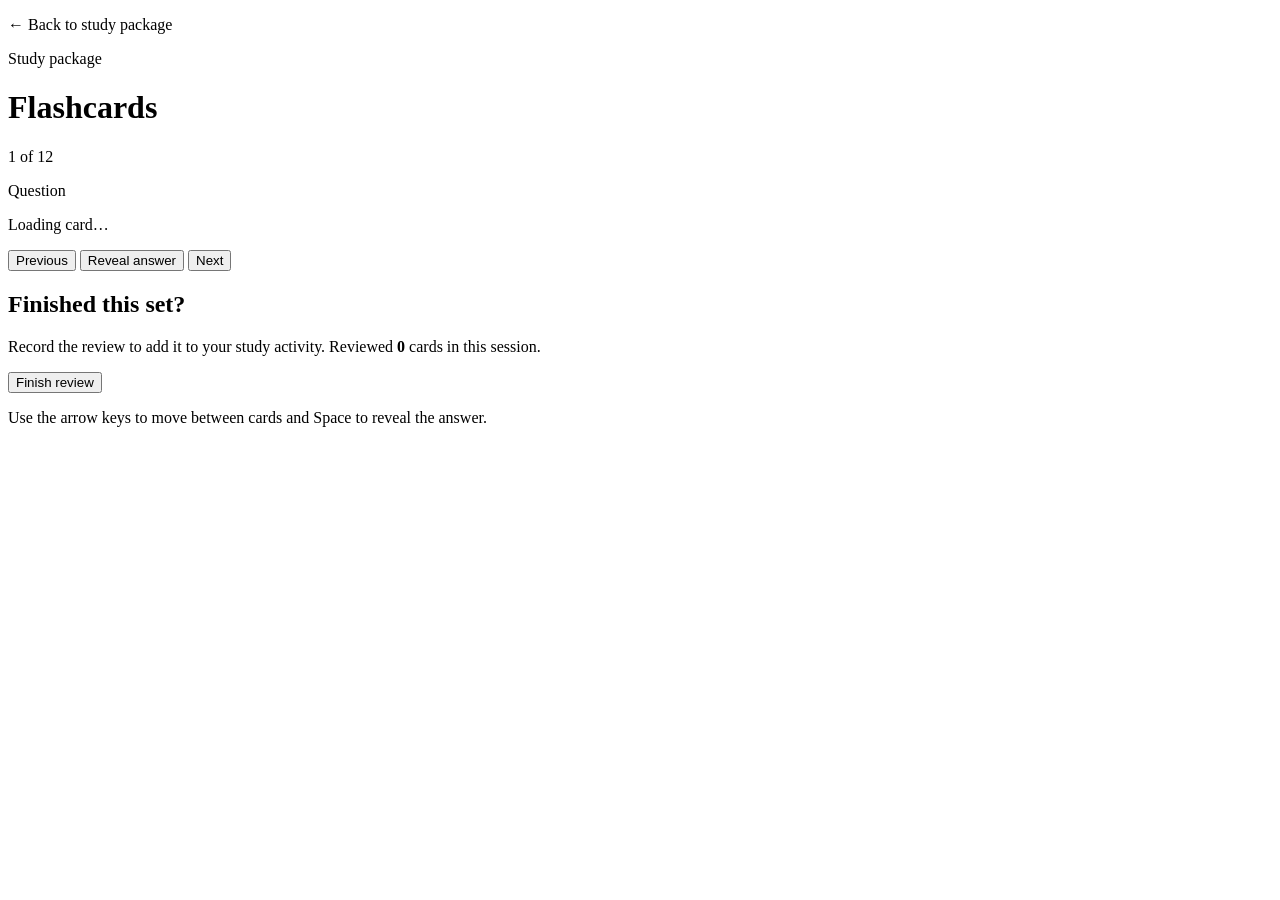
<file: src/main/resources/templates/study/flashcards.html>
<!DOCTYPE html>
<html lang="en" xmlns:th="http://www.thymeleaf.org">
<head th:replace="~{layout/base :: head('Flashcards')}"></head>
<body>
<header th:replace="~{layout/base :: nav}"></header>

<main id="main" class="container page container-narrow flashcard-page"
      th:attr="data-review-url=@{/api/study-packs/{id}/flashcards/review(id=${pack.id})}">
    <p class="back-link"><a th:href="@{/study-packs/{id}(id=${pack.id})}">← Back to study package</a></p>

    <div class="page-head">
        <div>
            <p class="eyebrow" th:text="${pack.title}">Study package</p>
            <h1>Flashcards</h1>
        </div>
        <div class="flashcard-counter">
            <span id="card-position">1</span> of <span th:text="${#lists.size(pack.flashcards)}">12</span>
        </div>
    </div>

    <div class="flashcard-stage" id="flashcard-stage" aria-live="polite">
        <div class="flashcard">
            <p class="flashcard-face-label">Question</p>
            <p class="flashcard-front" id="flashcard-front">Loading card…</p>
            <div class="flashcard-answer" id="flashcard-answer" hidden>
                <p class="flashcard-face-label">Answer</p>
                <p class="flashcard-back" id="flashcard-back"></p>
                <p class="source-line" id="flashcard-source"></p>
            </div>
        </div>
    </div>

    <div class="flashcard-controls">
        <button class="btn btn-secondary" id="card-prev" type="button">Previous</button>
        <button class="btn btn-primary" id="card-reveal" type="button">Reveal answer</button>
        <button class="btn btn-secondary" id="card-next" type="button">Next</button>
    </div>

    <div class="panel flashcard-finish">
        <div>
            <h2>Finished this set?</h2>
            <p class="muted">Record the review to add it to your study activity. Reviewed
                <strong id="reviewed-count">0</strong> cards in this session.</p>
        </div>
        <button class="btn btn-secondary" id="finish-review" type="button">Finish review</button>
    </div>

    <p class="field-hint">Use the arrow keys to move between cards and Space to reveal the answer.</p>

    <script th:inline="javascript">
        window.flashcardData = /*[[${pack.flashcards}]]*/ [];
    </script>
</main>

<footer th:replace="~{layout/base :: footer}"></footer>
<script th:src="@{/js/app.js}"></script>
<script th:src="@{/js/flashcards.js}"></script>
</body>
</html>
</file>
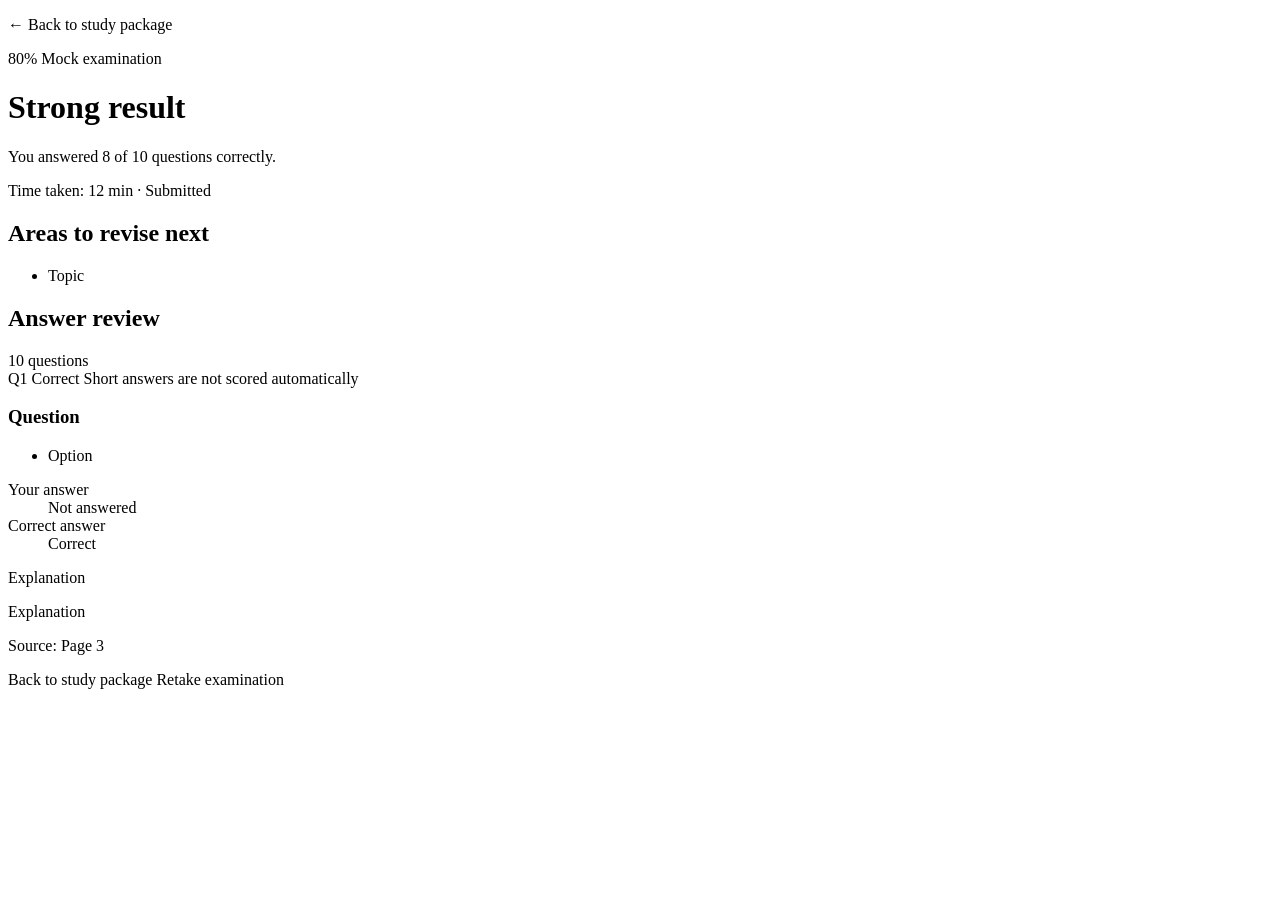
<file: src/main/resources/templates/study/results.html>
<!DOCTYPE html>
<html lang="en" xmlns:th="http://www.thymeleaf.org">
<head th:replace="~{layout/base :: head('Examination results')}"></head>
<body>
<header th:replace="~{layout/base :: nav}"></header>

<main id="main" class="container page">
    <p class="back-link"><a th:href="@{/study-packs/{id}(id=${packId})}">← Back to study package</a></p>

    <div class="score-hero">
        <div class="score-figure">
            <span class="score-value" th:text="${result.percentage + '%'}">80%</span>
            <span class="score-caption" th:text="${result.mode == 'MOCK' ? 'Mock examination' : 'Practice assessment'}">Mock examination</span>
        </div>
        <div class="score-detail">
            <h1 th:text="${result.percentage >= 75 ? 'Strong result' : (result.percentage >= 50 ? 'A solid start' : 'More revision needed')}">
                Strong result
            </h1>
            <p class="lede" th:text="${'You answered ' + result.score + ' of ' + result.totalQuestions + ' scored questions correctly.'}">
                You answered 8 of 10 questions correctly.
            </p>
            <p class="muted">
                <span th:text="${'Time taken: ' + @fmt.duration(result.durationSeconds)}">Time taken: 12 min</span>
                <span aria-hidden="true">·</span>
                <span th:text="${'Submitted ' + @fmt.dateTime(result.submittedAt)}">Submitted</span>
            </p>
        </div>
    </div>

    <section class="panel" th:if="${!#lists.isEmpty(result.revisionSuggestions)}">
        <h2>Areas to revise next</h2>
        <ul class="chip-list">
            <li class="chip chip-accent" th:each="topic : ${result.revisionSuggestions}" th:text="${topic}">Topic</li>
        </ul>
    </section>

    <section class="section">
        <div class="section-head">
            <h2>Answer review</h2>
            <span class="muted" th:text="${#lists.size(result.reviews) + ' questions'}">10 questions</span>
        </div>

        <article class="review-item" th:each="review, iteration : ${result.reviews}"
                 th:classappend="${review.correct ? 'is-correct' : 'is-incorrect'}">
            <header class="review-head">
                <span class="review-number" th:text="${'Q' + iteration.count}">Q1</span>
                <span class="tag" th:classappend="${review.correct ? 'tag-success' : 'tag-danger'}"
                      th:text="${review.correct ? 'Correct' : 'Incorrect'}">Correct</span>
                <span class="muted" th:if="${!review.correct and review.type.name() == 'SHORT_ANSWER'}">
                    Short answers are not scored automatically
                </span>
            </header>
            <h3 th:text="${review.prompt}">Question</h3>
            <ul class="option-list" th:if="${!#lists.isEmpty(review.options)}">
                <li th:each="option : ${review.options}"
                    th:classappend="${option == review.correctAnswer ? 'is-answer' : (option == review.submittedAnswer ? 'is-chosen' : '')}"
                    th:text="${option}">Option</li>
            </ul>
            <dl class="review-answers">
                <div>
                    <dt>Your answer</dt>
                    <dd th:text="${review.submittedAnswer} ?: 'Not answered'">Not answered</dd>
                </div>
                <div>
                    <dt>Correct answer</dt>
                    <dd th:text="${review.correctAnswer}">Correct</dd>
                </div>
            </dl>
            <div class="explanation">
                <p class="label-plain">Explanation</p>
                <p th:text="${review.explanation}">Explanation</p>
            </div>
            <p class="source-line" th:if="${review.sourceReference != null}"
               th:text="${'Source: ' + review.sourceReference}">Source: Page 3</p>
        </article>
    </section>

    <div class="page-actions">
        <a class="btn btn-secondary" th:href="@{/study-packs/{id}(id=${packId})}">Back to study package</a>
        <a class="btn btn-primary" th:href="@{/study-packs/{id}/exam(id=${packId})}">Retake examination</a>
    </div>
</main>

<footer th:replace="~{layout/base :: footer}"></footer>
<script th:src="@{/js/app.js}"></script>
</body>
</html>
</file>
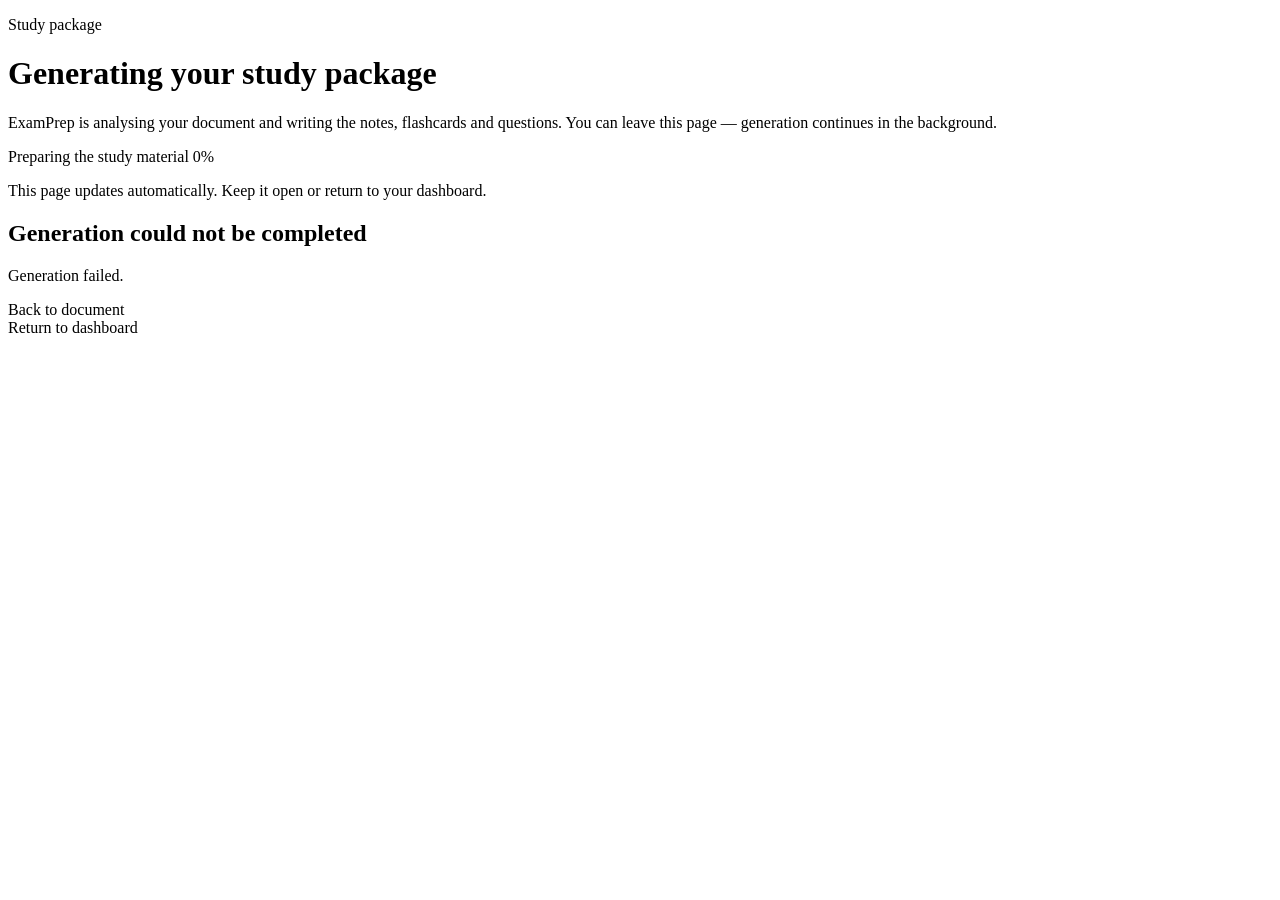
<file: src/main/resources/templates/study/status.html>
<!DOCTYPE html>
<html lang="en" xmlns:th="http://www.thymeleaf.org">
<head th:replace="~{layout/base :: head('Generating your study package')}"></head>
<body>
<header th:replace="~{layout/base :: nav}"></header>

<main id="main" class="container page container-narrow"
      th:attr="data-study-status=@{/api/study-packs/{id}/status(id=${status.studyPackId})},
               data-study-ready=@{/study-packs/{id}(id=${status.studyPackId})}">
    <p class="eyebrow">Study package</p>
    <h1>Generating your study package</h1>
    <p class="lede">ExamPrep is analysing your document and writing the notes, flashcards and questions. You can
        leave this page — generation continues in the background.</p>

    <section class="panel progress-panel" aria-live="polite">
        <div class="progress-label">
            <span id="study-progress-message"
                  th:text="${status.message} ?: 'Queued for generation.'">Preparing the study material</span>
            <span id="study-progress-percent" th:text="${status.progressPercent + '%'}">0%</span>
        </div>
        <div class="progress progress-lg">
            <span class="progress-bar" id="study-progress-bar"
                  th:style="${'width:' + status.progressPercent + '%'}"></span>
        </div>
        <p class="field-hint">This page updates automatically. Keep it open or return to your dashboard.</p>
    </section>

    <section class="panel" id="study-failed-panel" th:if="${status.status.name() == 'FAILED'}" role="alert">
        <h2>Generation could not be completed</h2>
        <p th:text="${status.failureReason} ?: 'The study package could not be generated.'">Generation failed.</p>
        <div class="page-actions">
            <a class="btn btn-secondary" th:href="@{/documents/{id}(id=${status.documentId})}">Back to document</a>
        </div>
    </section>

    <div class="page-actions">
        <a class="btn btn-ghost" th:href="@{/dashboard}">Return to dashboard</a>
    </div>
</main>

<footer th:replace="~{layout/base :: footer}"></footer>
<script th:src="@{/js/app.js}"></script>
<script th:src="@{/js/status.js}"></script>
</body>
</html>
</file>
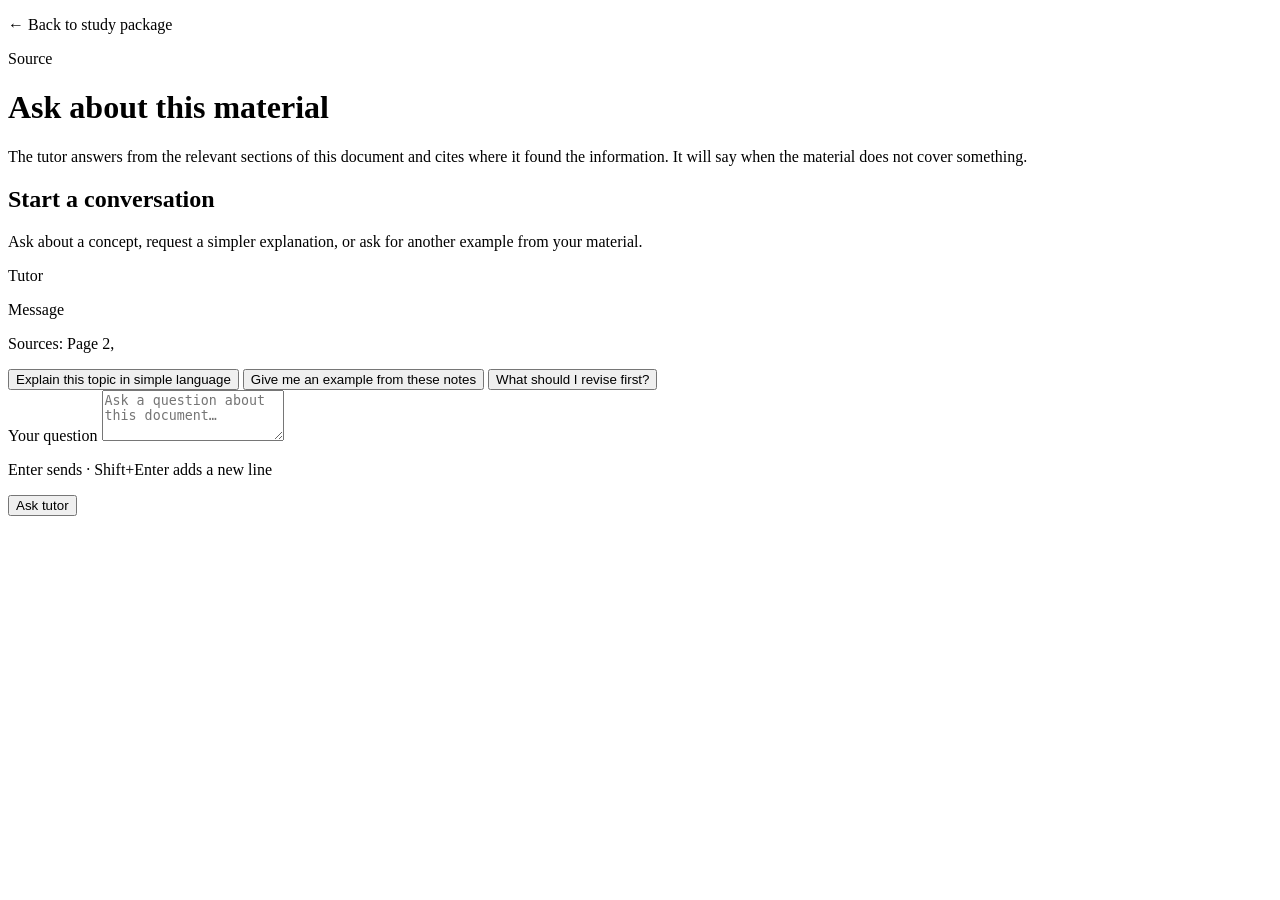
<file: src/main/resources/templates/study/tutor.html>
<!DOCTYPE html>
<html lang="en" xmlns:th="http://www.thymeleaf.org">
<head th:replace="~{layout/base :: head('AI tutor')}"></head>
<body>
<header th:replace="~{layout/base :: nav}"></header>

<main id="main" class="container page container-narrow tutor-page"
      th:attr="data-tutor-url=@{/api/study-packs/{id}/tutor(id=${pack.id})}">
    <p class="back-link"><a th:href="@{/study-packs/{id}(id=${pack.id})}">← Back to study package</a></p>

    <div class="page-head">
        <div>
            <p class="eyebrow" th:text="${'Source: ' + pack.documentFilename}">Source</p>
            <h1>Ask about this material</h1>
            <p class="muted">The tutor answers from the relevant sections of this document and cites where it
                found the information. It will say when the material does not cover something.</p>
        </div>
    </div>

    <div th:replace="~{layout/base :: aiBanner}"></div>

    <section class="conversation" id="conversation" aria-live="polite">
        <div class="empty-state" th:if="${#lists.isEmpty(messages)}" id="tutor-empty">
            <h2>Start a conversation</h2>
            <p>Ask about a concept, request a simpler explanation, or ask for another example from your material.</p>
        </div>
        <article class="message" th:each="message : ${messages}"
                 th:classappend="${message.role == 'STUDENT' ? 'is-student' : 'is-tutor'}">
            <p class="message-role" th:text="${message.role == 'STUDENT' ? 'You' : 'ExamPrep tutor'}">Tutor</p>
            <p class="message-body" th:text="${message.content}">Message</p>
            <p class="source-line" th:if="${!#lists.isEmpty(message.sourceReferences)}">
                <span class="label-plain">Sources:</span>
                <span th:each="ref, stat : ${message.sourceReferences}">
                    <span th:text="${ref}">Page 2</span><span th:if="${!stat.last}">, </span>
                </span>
            </p>
        </article>
    </section>

    <div class="suggestions" aria-label="Suggested questions">
        <button class="chip chip-button" type="button">Explain this topic in simple language</button>
        <button class="chip chip-button" type="button">Give me an example from these notes</button>
        <button class="chip chip-button" type="button">What should I revise first?</button>
    </div>

    <form class="tutor-form" id="tutor-form">
        <label class="visually-hidden" for="tutor-input">Your question</label>
        <textarea id="tutor-input" name="question" rows="3" maxlength="2000"
                  placeholder="Ask a question about this document…" required></textarea>
        <div class="tutor-form-actions">
            <p class="field-hint">Enter sends · Shift+Enter adds a new line</p>
            <button class="btn btn-primary" type="submit" id="tutor-submit">Ask tutor</button>
        </div>
    </form>
</main>

<footer th:replace="~{layout/base :: footer}"></footer>
<script th:src="@{/js/app.js}"></script>
<script th:src="@{/js/tutor.js}"></script>
</body>
</html>
</file>
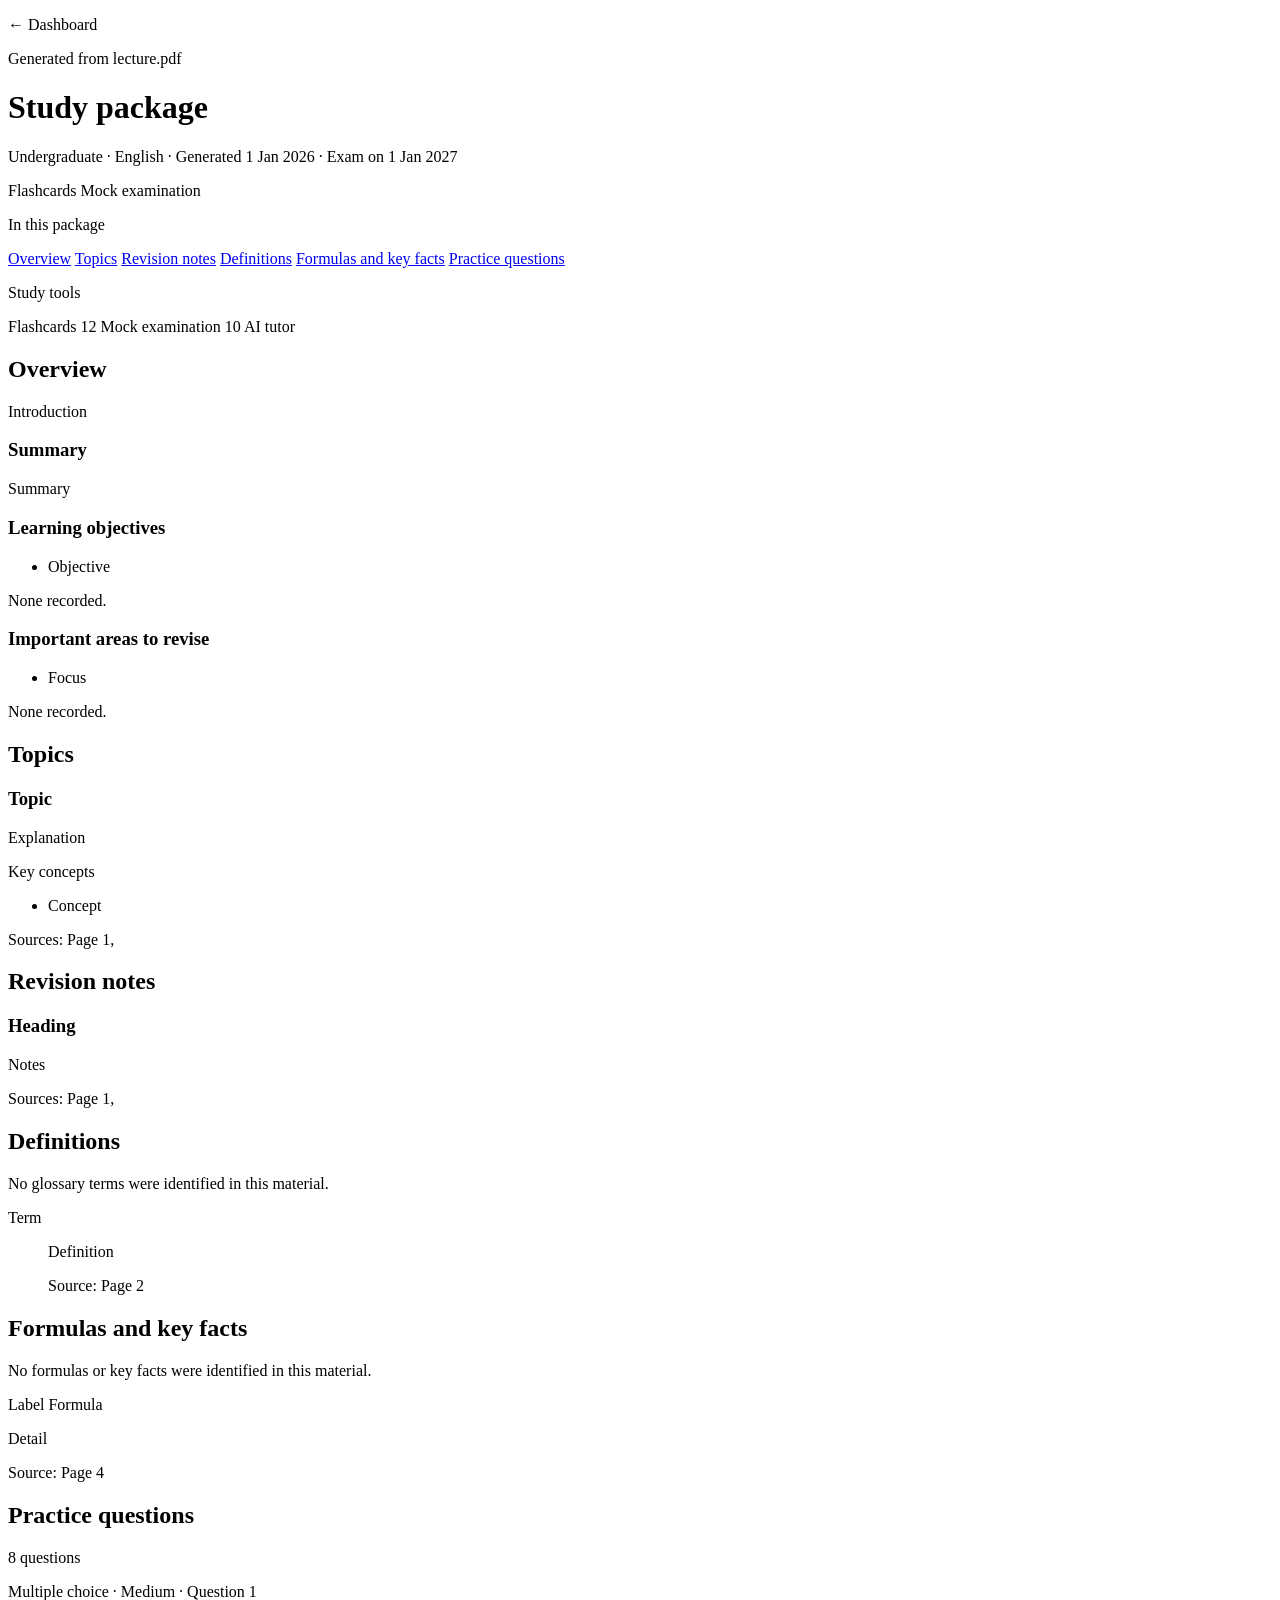
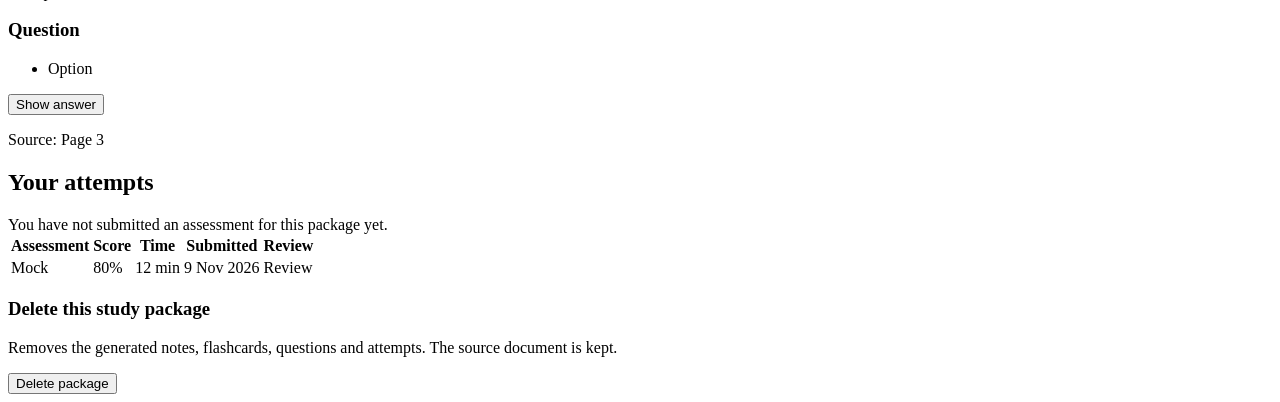
<file: src/main/resources/templates/study/view.html>
<!DOCTYPE html>
<html lang="en" xmlns:th="http://www.thymeleaf.org">
<head th:replace="~{layout/base :: head(${pack.title})}"></head>
<body>
<header th:replace="~{layout/base :: nav}"></header>

<main id="main" class="container page">
    <div th:replace="~{layout/base :: aiBanner}"></div>

    <p class="back-link"><a th:href="@{/dashboard}">← Dashboard</a></p>

    <div class="page-head study-head">
        <div>
            <p class="eyebrow" th:text="${'Generated from ' + pack.documentFilename}">Generated from lecture.pdf</p>
            <h1 th:text="${pack.title}">Study package</h1>
            <p class="muted">
                <span th:text="${pack.preferences.academicLevel}">Undergraduate</span>
                <span aria-hidden="true">·</span>
                <span th:text="${pack.preferences.language}">English</span>
                <span aria-hidden="true">·</span>
                <span th:text="${'Generated ' + @fmt.date(pack.createdAt)}">Generated 1 Jan 2026</span>
                <span th:if="${pack.preferences.examDate != null}">
                    <span aria-hidden="true">·</span>
                    <span th:text="${'Exam on ' + pack.preferences.examDate}">Exam on 1 Jan 2027</span>
                </span>
            </p>
        </div>
        <div class="page-actions">
            <a class="btn btn-secondary btn-sm" th:href="@{/study-packs/{id}/flashcards(id=${pack.id})}">Flashcards</a>
            <a class="btn btn-primary btn-sm" th:href="@{/study-packs/{id}/exam(id=${pack.id})}">Mock examination</a>
        </div>
    </div>

    <div class="study-layout">
        <nav class="study-rail" aria-label="Study package sections">
            <p class="rail-title">In this package</p>
            <a href="#overview">Overview</a>
            <a href="#topics">Topics</a>
            <a href="#notes">Revision notes</a>
            <a href="#definitions">Definitions</a>
            <a href="#formulas">Formulas and key facts</a>
            <a href="#practice">Practice questions</a>
            <div class="rail-divider"></div>
            <p class="rail-title">Study tools</p>
            <a th:href="@{/study-packs/{id}/flashcards(id=${pack.id})}">
                Flashcards <span class="rail-count" th:text="${#lists.size(pack.flashcards)}">12</span>
            </a>
            <a th:href="@{/study-packs/{id}/exam(id=${pack.id})}">
                Mock examination <span class="rail-count" th:text="${pack.mockQuestionCount}">10</span>
            </a>
            <a th:href="@{/study-packs/{id}/tutor(id=${pack.id})}">AI tutor</a>
        </nav>

        <div class="study-body">
            <section class="study-section" id="overview">
                <h2>Overview</h2>
                <p class="overview-intro" th:text="${pack.overview.introduction}">Introduction</p>
                <div class="callout">
                    <h3>Summary</h3>
                    <p th:text="${pack.overview.summary}">Summary</p>
                </div>
                <div class="grid grid-2">
                    <div>
                        <h3>Learning objectives</h3>
                        <ul class="numbered-list" th:if="${!#lists.isEmpty(pack.overview.learningObjectives)}">
                            <li th:each="objective : ${pack.overview.learningObjectives}" th:text="${objective}">Objective</li>
                        </ul>
                        <p class="muted" th:if="${#lists.isEmpty(pack.overview.learningObjectives)}">None recorded.</p>
                    </div>
                    <div>
                        <h3>Important areas to revise</h3>
                        <ul class="bullet-list" th:if="${!#lists.isEmpty(pack.overview.revisionFocus)}">
                            <li th:each="focus : ${pack.overview.revisionFocus}" th:text="${focus}">Focus</li>
                        </ul>
                        <p class="muted" th:if="${#lists.isEmpty(pack.overview.revisionFocus)}">None recorded.</p>
                    </div>
                </div>
            </section>

            <section class="study-section" id="topics">
                <h2>Topics</h2>
                <article class="topic" th:each="topic : ${pack.topics}">
                    <h3 th:text="${topic.name}">Topic</h3>
                    <p th:text="${topic.explanation}">Explanation</p>
                    <div th:if="${!#lists.isEmpty(topic.keyConcepts)}">
                        <p class="label-plain">Key concepts</p>
                        <ul class="chip-list">
                            <li class="chip" th:each="concept : ${topic.keyConcepts}" th:text="${concept}">Concept</li>
                        </ul>
                    </div>
                    <p class="source-line" th:if="${!#lists.isEmpty(topic.sourceReferences)}">
                        <span class="label-plain">Sources:</span>
                        <span th:each="ref, stat : ${topic.sourceReferences}">
                            <span th:text="${ref}">Page 1</span><span th:if="${!stat.last}">, </span>
                        </span>
                    </p>
                </article>
            </section>

            <section class="study-section" id="notes">
                <h2>Revision notes</h2>
                <article class="notes-section" th:each="section : ${pack.revisionNotes}">
                    <h3 th:text="${section.heading}">Heading</h3>
                    <p class="notes-body" th:text="${section.body}">Notes</p>
                    <p class="source-line" th:if="${!#lists.isEmpty(section.sourceReferences)}">
                        <span class="label-plain">Sources:</span>
                        <span th:each="ref, stat : ${section.sourceReferences}">
                            <span th:text="${ref}">Page 1</span><span th:if="${!stat.last}">, </span>
                        </span>
                    </p>
                </article>
            </section>

            <section class="study-section" id="definitions">
                <h2>Definitions</h2>
                <div class="empty-inline" th:if="${#lists.isEmpty(pack.definitions)}">
                    No glossary terms were identified in this material.
                </div>
                <dl class="definition-list" th:unless="${#lists.isEmpty(pack.definitions)}">
                    <div class="definition" th:each="definition : ${pack.definitions}">
                        <dt th:text="${definition.term}">Term</dt>
                        <dd>
                            <p th:text="${definition.definition}">Definition</p>
                            <p class="source-line" th:if="${definition.sourceReference != null}"
                               th:text="${'Source: ' + definition.sourceReference}">Source: Page 2</p>
                        </dd>
                    </div>
                </dl>
            </section>

            <section class="study-section" id="formulas">
                <h2>Formulas and key facts</h2>
                <div class="empty-inline" th:if="${#lists.isEmpty(pack.keyFacts)}">
                    No formulas or key facts were identified in this material.
                </div>
                <div class="fact-list" th:unless="${#lists.isEmpty(pack.keyFacts)}">
                    <article class="fact" th:each="fact : ${pack.keyFacts}">
                        <p class="fact-label">
                            <span th:text="${fact.label}">Label</span>
                            <span class="tag" th:if="${fact.formula}">Formula</span>
                        </p>
                        <p class="fact-detail" th:text="${fact.detail}">Detail</p>
                        <p class="source-line" th:if="${fact.sourceReference != null}"
                           th:text="${'Source: ' + fact.sourceReference}">Source: Page 4</p>
                    </article>
                </div>
            </section>

            <section class="study-section" id="practice">
                <div class="section-head">
                    <h2>Practice questions</h2>
                    <span class="muted" th:text="${#lists.size(pack.practiceQuestions) + ' questions'}">8 questions</span>
                </div>
                <div class="practice-list">
                    <article class="practice-item" th:each="question, iteration : ${pack.practiceQuestions}"
                             th:attr="data-question-id=${question.id}">
                        <p class="practice-meta">
                            <span th:text="${@fmt.label(question.type.name())}">Multiple choice</span>
                            <span aria-hidden="true">·</span>
                            <span th:text="${@fmt.label(question.difficulty.name())}">Medium</span>
                            <span aria-hidden="true">·</span>
                            <span th:text="${'Question ' + iteration.count}">Question 1</span>
                        </p>
                        <h3 th:text="${question.prompt}">Question</h3>
                        <ul class="option-list" th:if="${!#lists.isEmpty(question.options)}">
                            <li th:each="option : ${question.options}" th:text="${option}">Option</li>
                        </ul>
                        <button class="btn btn-secondary btn-sm reveal-answer" type="button"
                                th:attr="data-reveal-url=@{/api/study-packs/{id}/questions/{qid}/reveal(id=${pack.id},qid=${question.id})}">
                            Show answer
                        </button>
                        <div class="answer-panel" hidden aria-live="polite"></div>
                        <p class="source-line" th:if="${question.sourceReference != null}"
                           th:text="${'Source: ' + question.sourceReference}">Source: Page 3</p>
                    </article>
                </div>
            </section>

            <section class="study-section" id="history">
                <h2>Your attempts</h2>
                <div class="empty-inline" th:if="${#lists.isEmpty(attempts)}">
                    You have not submitted an assessment for this package yet.
                </div>
                <div class="table-wrap" th:unless="${#lists.isEmpty(attempts)}">
                    <table class="data">
                        <thead>
                        <tr>
                            <th scope="col">Assessment</th>
                            <th scope="col">Score</th>
                            <th scope="col">Time</th>
                            <th scope="col">Submitted</th>
                            <th scope="col"><span class="visually-hidden">Review</span></th>
                        </tr>
                        </thead>
                        <tbody>
                        <tr th:each="attempt : ${attempts}">
                            <td th:text="${attempt.mode == 'MOCK' ? 'Mock examination' : 'Practice'}">Mock</td>
                            <td th:text="${attempt.percentage + '% (' + attempt.score + '/' + attempt.totalQuestions + ')'}">80%</td>
                            <td th:text="${@fmt.duration(attempt.durationSeconds)}">12 min</td>
                            <td th:text="${@fmt.dateTime(attempt.submittedAt)}">9 Nov 2026</td>
                            <td class="cell-action">
                                <a class="text-link"
                                   th:href="@{/study-packs/{id}/attempts/{attempt}(id=${pack.id},attempt=${attempt.id})}">Review</a>
                            </td>
                        </tr>
                        </tbody>
                    </table>
                </div>
            </section>

            <div class="danger-zone">
                <div>
                    <h3>Delete this study package</h3>
                    <p class="muted">Removes the generated notes, flashcards, questions and attempts. The source
                        document is kept.</p>
                </div>
                <form th:action="@{/study-packs/{id}/delete(id=${pack.id})}" method="post"
                      data-confirm="Delete this study package and all of its attempts?">
                    <button class="btn btn-danger btn-sm" type="submit">Delete package</button>
                </form>
            </div>
        </div>
    </div>
</main>

<footer th:replace="~{layout/base :: footer}"></footer>
<script th:src="@{/js/app.js}"></script>
<script th:src="@{/js/practice.js}"></script>
</body>
</html>
</file>
